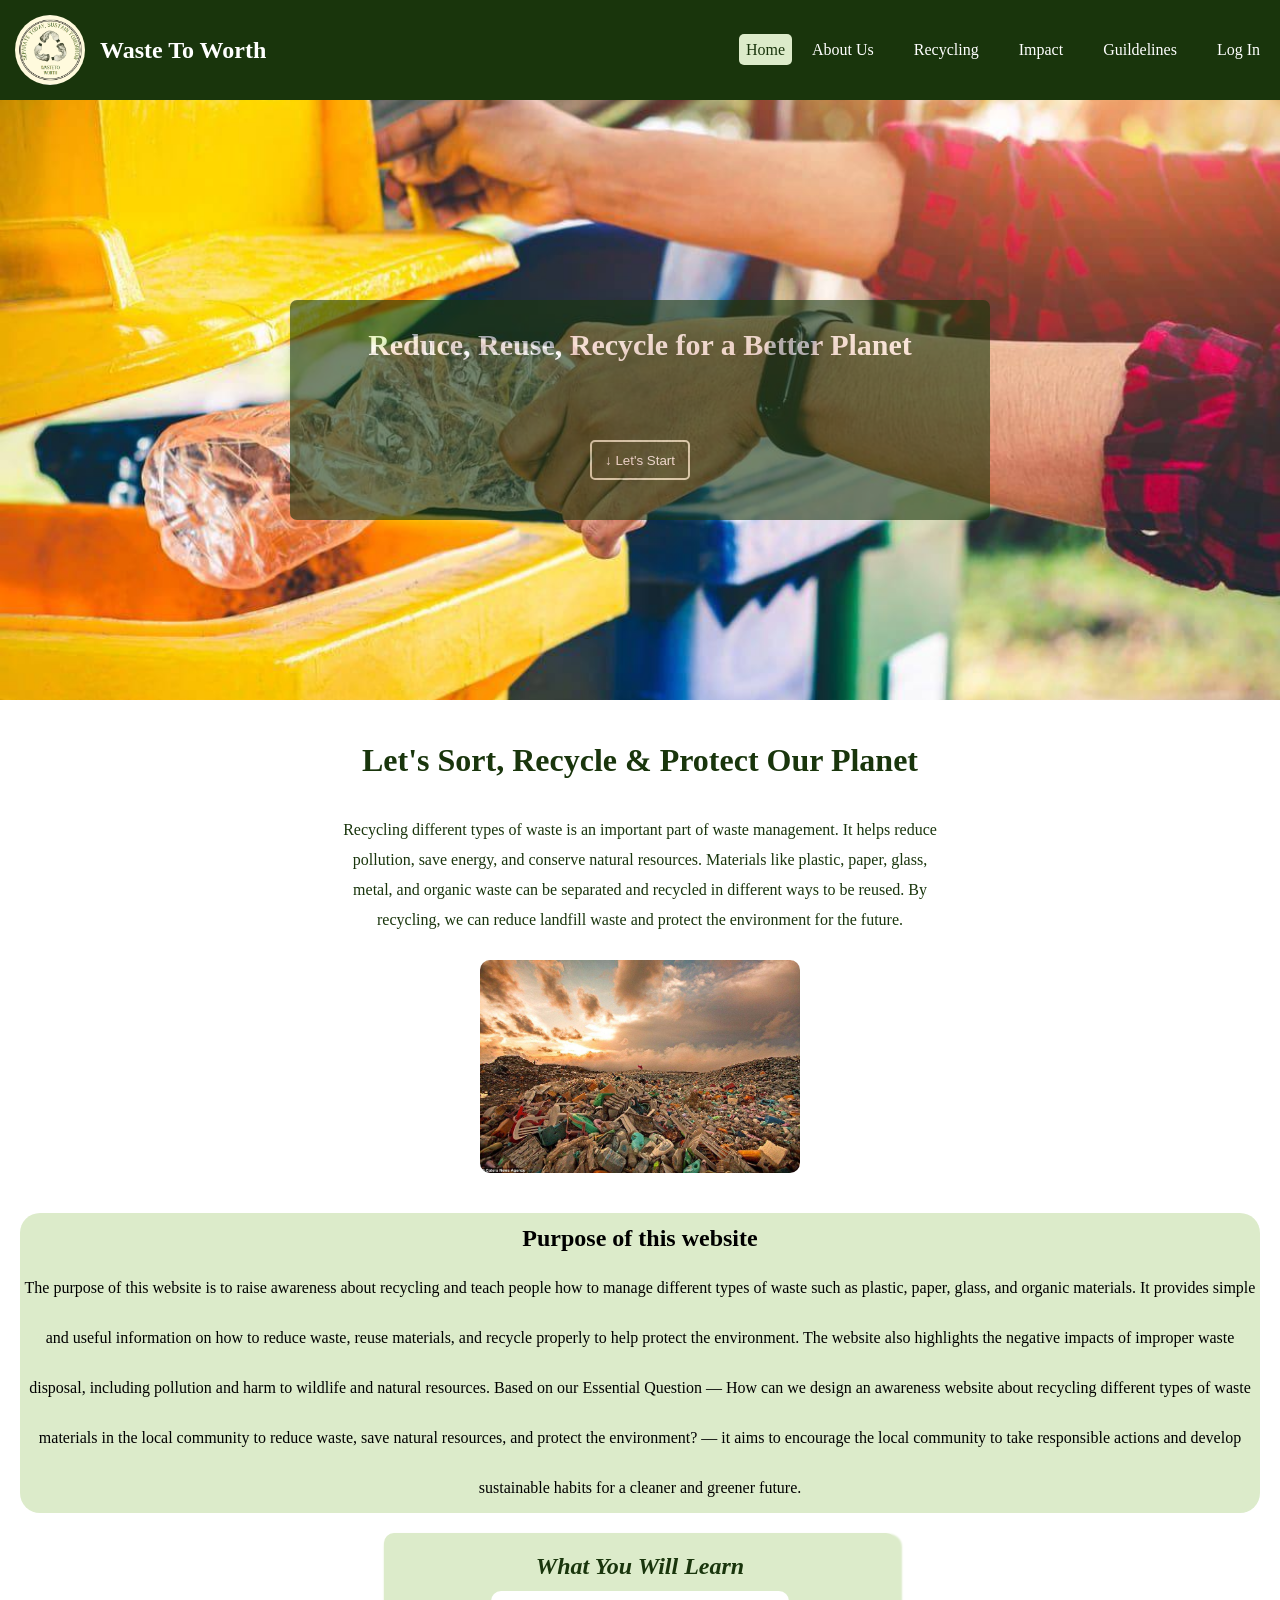
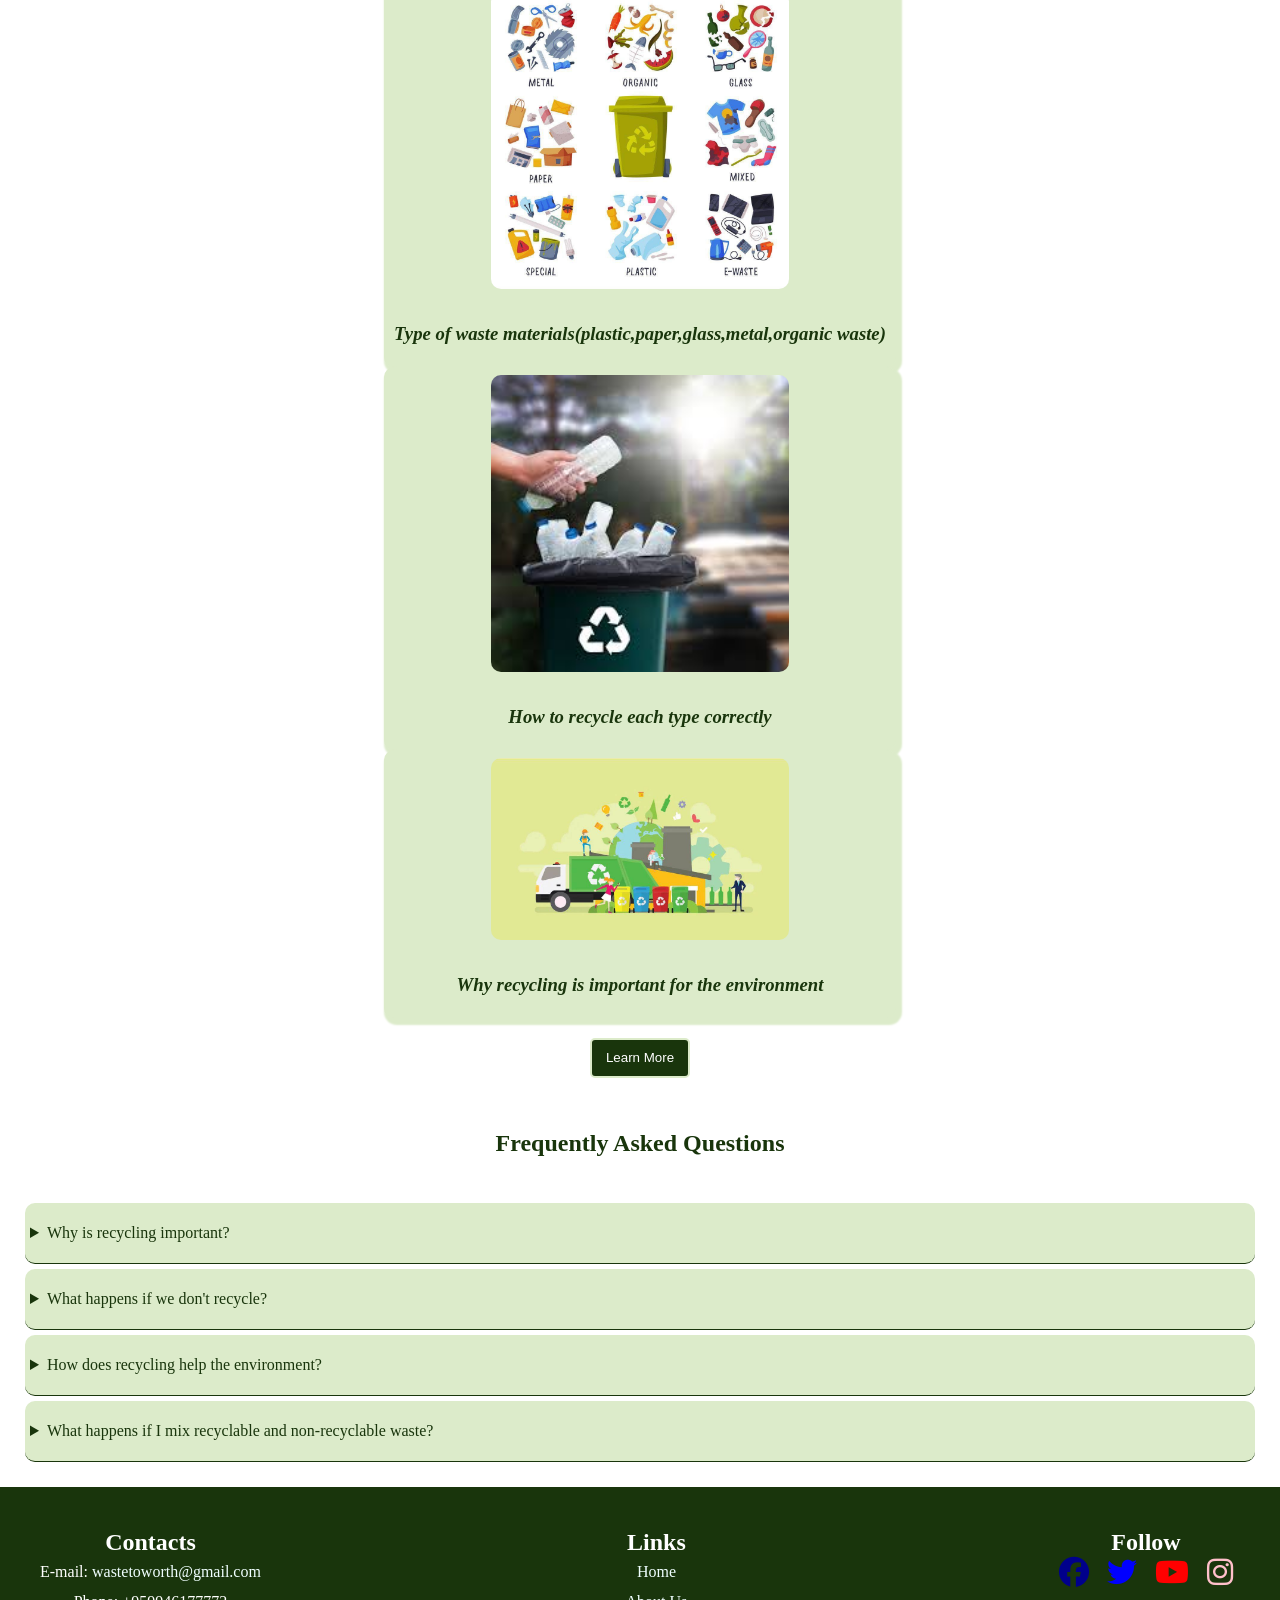
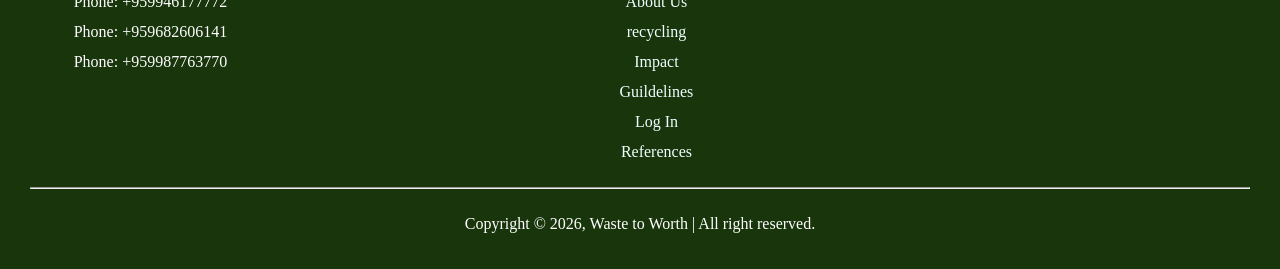
<file: index.html>
<!DOCTYPE html>
<html lang="en">
<head>
    <meta charset="UTF-8">
    <meta name="viewport" content="width=device-width, initial-scale=1.0">
    <title>Recycling Different Types Of Waste Materials</title>
    <link rel="stylesheet" href="home-style.css">
    <link rel="icon" href="image/logo.png">
    <link rel="stylesheet" href="https://cdnjs.cloudflare.com/ajax/libs/font-awesome/6.5.0/css/all.min.css">
</head>
<body>
    <div class="navbar">
        <div class="logo">
            <img src="image/logo.png" alt="logo">
            <h2>Waste To Worth</h2>
        </div>
        <ul type="none" class="menu">
            <li class="home"><a href="index.html" class="active">Home</a></li>
            <li class="About Us"><a href="aboutus.html">About Us</a></li>
            <li class="whyrecyclingimportant"><a href="whyrecyclingimportant.html">Recycling</a></li>
            <li class="Impact"><a href="impact.html">Impact</a></li>
            <li><a href="guidelines.html">Guildelines</a></li>
            <li><a href="login.html">Log In</a></li>
        </ul>
    </div>
    <div class="about-container">
        <div class="content">
            <h2>Reduce, Reuse, Recycle for a Better Planet</h2><br>
             <button><a href="#intro-para">&DownArrow; Let's Start</a></button>
        </div>
    </div>
    <div class="intro"  id="intro-para">
    <div class="home-para">
        <h1>Let's Sort, Recycle & Protect Our Planet</h1>
        <p>Recycling different types of waste is an important part of waste management. It helps reduce pollution, save energy, and conserve natural resources. Materials like plastic, paper, glass, metal, and organic waste can be separated and recycled in different ways to be reused. By recycling, we can reduce landfill waste and protect the environment for the future.</p>
    </div>
    </div>
    <div class="image1">
        <img src="image/photo1.jpg" alt="recycle">
    </div>
        
    <div class="home-content1">
        <h2>Purpose of this website</h2>
        <p>The purpose of this website is to raise awareness about recycling and teach people how to manage different types of waste such as plastic, paper, glass, and organic materials. It provides simple and useful information on how to reduce waste, reuse materials, and recycle properly to help protect the environment.

The website also highlights the negative impacts of improper waste disposal, including pollution and harm to wildlife and natural resources. Based on our Essential Question — How can we design an awareness website about recycling different types of waste materials in the local community to reduce waste, save natural resources, and protect the environment? — it aims to encourage the local community to take responsible actions and develop sustainable habits for a cleaner and greener future.</p>
    </div>
    <div class="home-card">
        <h2>What You Will Learn</h2>
        <img src="image/typeofwaste.jpg" alt="Recycle">
        <h3>Type of waste materials(plastic,paper,glass,metal,organic waste)</h3>
    </div>
    <div class="home-card">
        <img src="image/recycling.jpg" alt="Recycle">
        <h3>How to recycle each type correctly</h3>
    </div>
    <div class="home-card">
        <img src="image/enviroment.jpg" alt="Recycle">
        <h3>Why recycling is important for the environment</h3>
    </div>
    </div>
    <div class="home-button">
        <button><a href="whyrecyclingimportant.html">Learn More</a></button>
    </div>
    <div class="home-faq">
        <h2>Frequently Asked Questions</h2>
    </div>
    <div class="faq-container">
        <div class="faq-question">
            <details>
                <summary>Why is recycling important?</summary>
                <p>It helps reduce pollution, save natural resources, and protect the environment</p>
            </details>
            <details>
                <summary>What happens if we don't recycle?</summary>
                <p>Waste builds up, causing pollution, environmental damage, and health problems.</p>
            </details>
            <details>
                <summary>How does recycling help the environment?</summary>
                <p>Recycling reduces the amount of waste sent to landfills, saves energy, and lowers pollution. It also helps protect wildlife and natural habitats.</p>
            </details>
            <details>
                <summary>What happens if I mix recyclable and non-recyclable waste?</summary>
                <p>If waste is mixed, it can contaminate recyclable materials, making them harder or impossible to recycle.</p>
            </details>
        </div>
    </div>
    <div class="footer">
        <div class="ft-container">
            <div class="ft-contact">
                <h2>Contacts</h2>
               <p>E-mail: <a href="#">wastetoworth@gmail.com</a></p>
                <p>Phone: +959946177772</p>
                <p>Phone: +959682606141</p>
                <p>Phone: +959987763770 </p>
            </div>
            <div class="ft-links">
                <h2>Links</h2>
                <ul type="none">
                    <li><a href="index.html">Home</a></li>
                    <li><a href="aboutus.html">About Us</a></li>
                    <li><a href="whyrecyclingimportant.html">recycling</a></li>
                    <li><a href="impact.html">Impact</a></li>
                    <li><a href="guidelines.html">Guildelines</a></li>
                    <li><a href="login.html">Log In</a></li>
                    <li><a href="references.html">References</a></li>
                </ul>
            </div>
            <div class="social-icons">
                <h2>Follow</h2>
                <a href="#" class="facebook"><i class="fab fa-facebook"></i></a>
                <a href="#" class="twitter"><i class="fab fa-twitter"></i></a>
                <a href="#" class="youtube"><i class="fab fa-youtube"></i></a>
                <a href="#" class="instagram"><i class="fab fa-instagram"></i></a>
            </div>
        </div>
        <hr>
        <p>Copyright © 2026,  Waste to Worth | All right reserved.</p>
    </div>
</body>
</html>
</file>
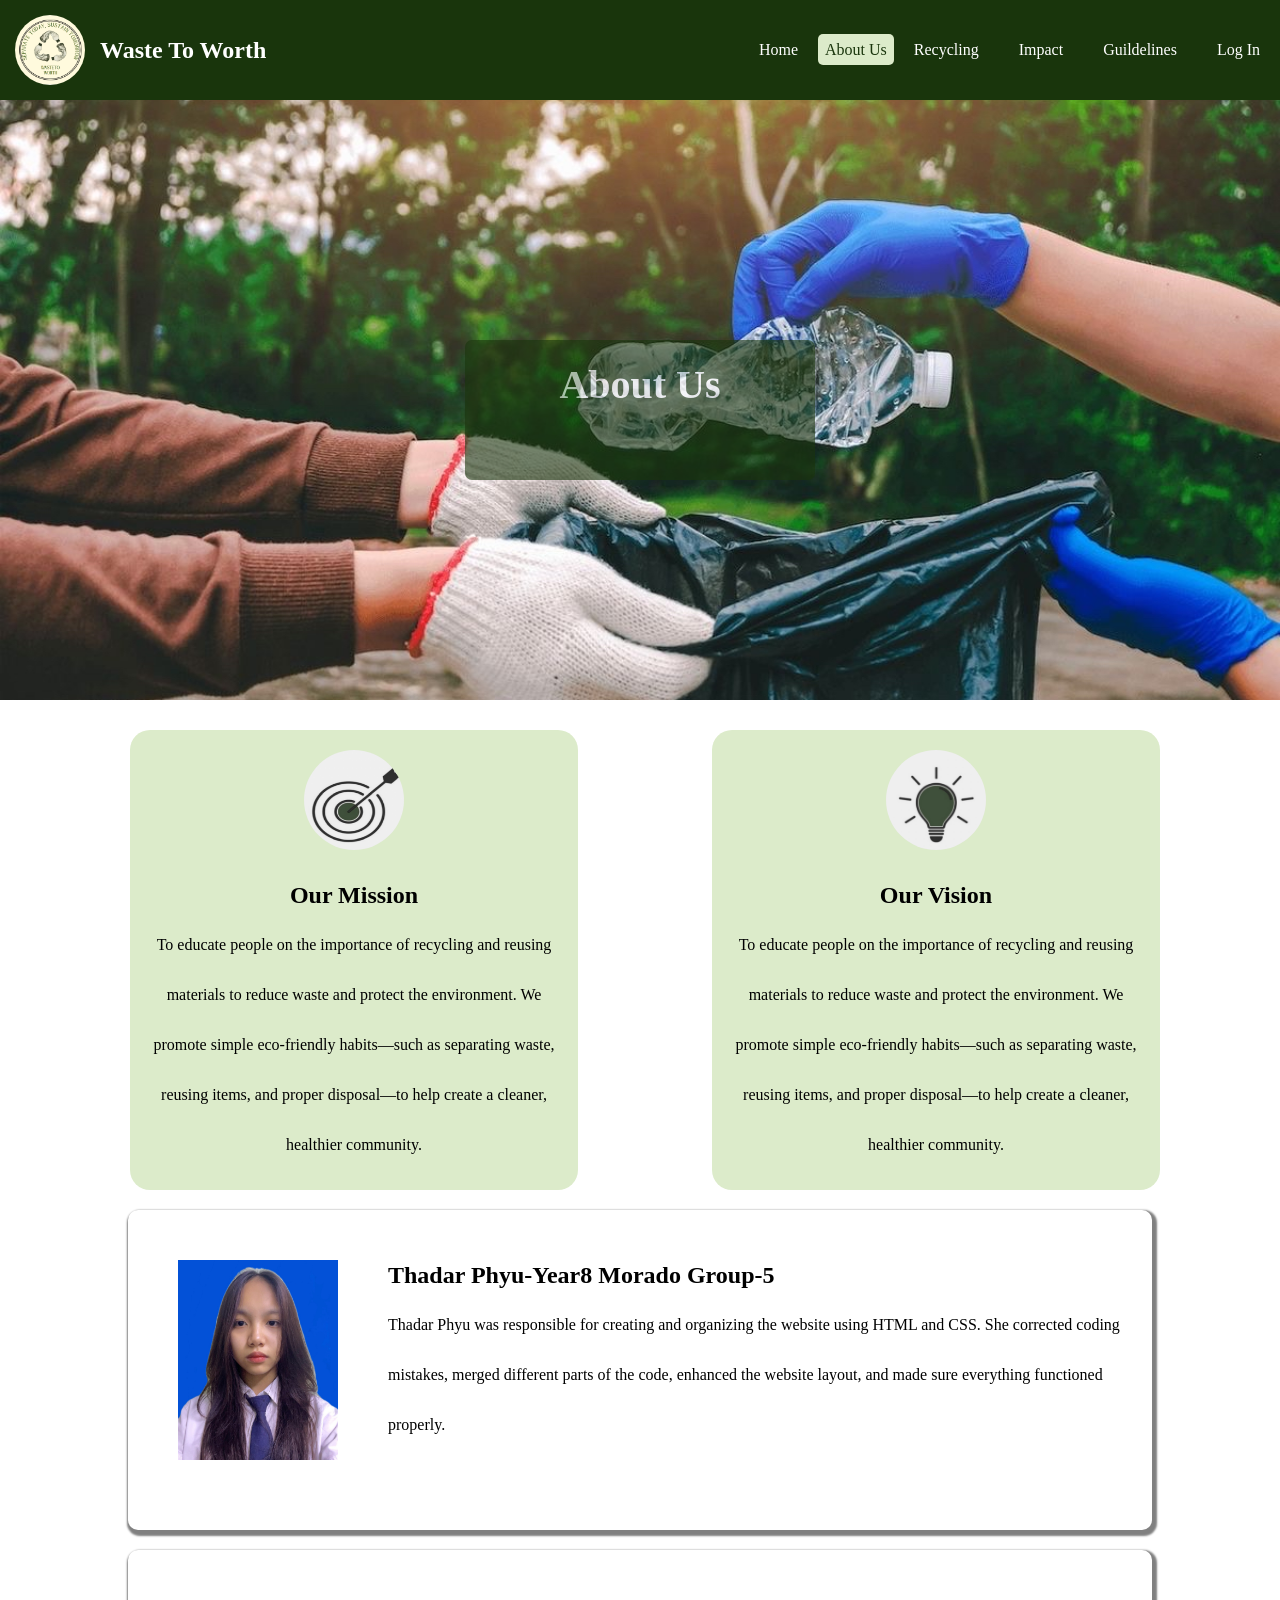
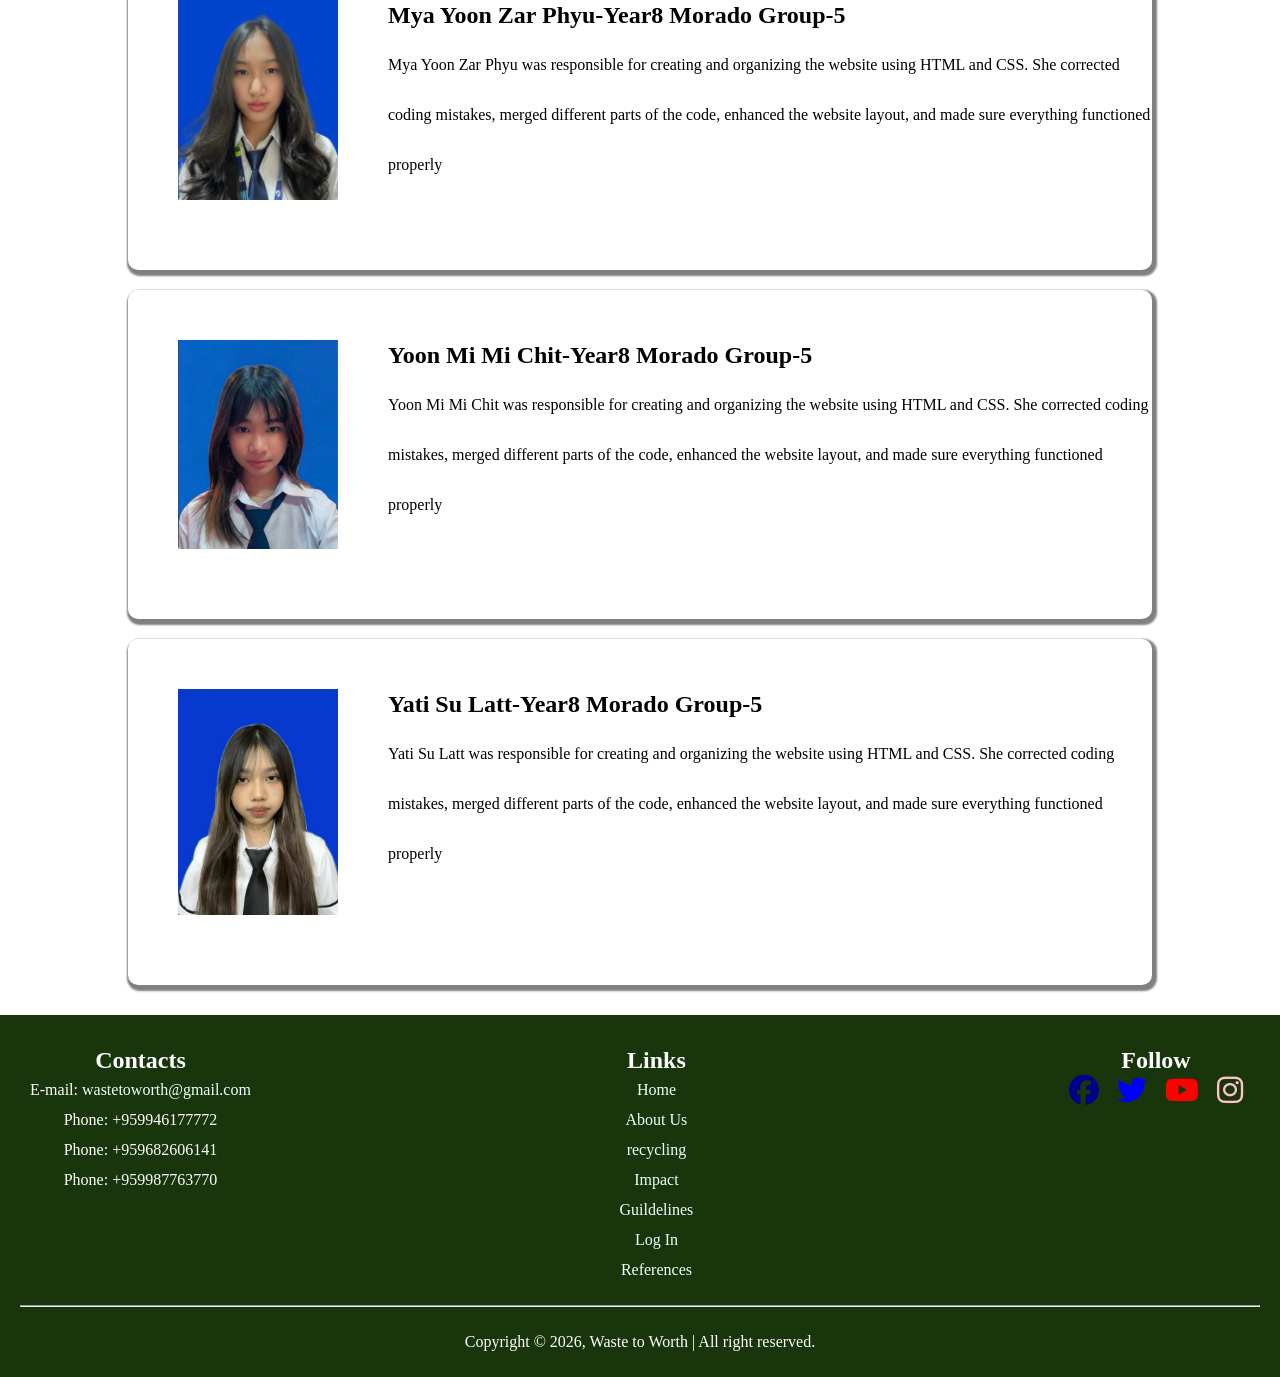
<file: aboutus.html>
<!DOCTYPE html>
<html lang="en">
<head>
    <meta charset="UTF-8">
    <meta name="viewport" content="width=device-width, initial-scale=1.0">
    <title>About Us</title>
    <link rel="stylesheet" href="aboutus.css">
    <link rel="icon" href="image/logo.png">
    <link rel="stylesheet"href="https://cdnjs.cloudflare.com/ajax/libs/font-awesome/6.5.0/css/all.min.css">
</head>
<body>
    <div class="navbar">
        <div class="logo">
            <img src="image/logo.png" alt="logo">
            <h2>Waste To Worth</h2>
        </div>
        <ul type="none" class="menu">
            <li class="home"><a href="index.html" >Home</a></li>
            <li class="About Us"><a href="aboutus.html"  class="active">About Us</a></li>
            <li class="whyrecyclingimportant"><a href="whyrecyclingimportant.html">Recycling</a></li>
            <li class="Impact"><a href="impact.html">Impact</a></li>
            <li class="Guildelines"><a href="guidelines.html">Guildelines</a></li>
            <li class="Log In"><a href="login.html">Log In</a></li>

        </ul>
    </div>
    <div class="about-container">
        <div class="content">
            <h2>About Us</h2><br>
        </div>
    </div>
    <div class="about-content">
        <img src="image/ourmission.jpg" alt="">
        <h2>Our Mission</h2>
        <p>To educate people on the importance of recycling and reusing materials to reduce waste and protect the environment. We promote simple eco-friendly habits—such as separating waste, reusing items, and proper disposal—to help create a cleaner, healthier community.</p>
    </div>
    <div class="about-content">
        <img src="image/ourvision.jpg" alt="">
        <h2>Our Vision</h2>
        <p>To educate people on the importance of recycling and reusing materials to reduce waste and protect the environment. We promote simple eco-friendly habits—such as separating waste, reusing items, and proper disposal—to help create a cleaner, healthier community.</p>
    </div>
    </div>
    <div class="about-members">
        <div class="about-members-image">
            <img src="image/tdp_id.jpg" alt="">
        </div>
            <div class="about-members-para">
                <h2>Thadar Phyu-Year8 Morado Group-5</h2>
                <p>Thadar Phyu was responsible for creating and organizing the website using HTML and CSS. She corrected coding mistakes, merged different parts of the code, enhanced the website layout, and made sure everything functioned properly.</p>
            </div>
    </div>
    <div class="about-members">
        <div class="about-members-image">
            <img src="image/myzp_id.jpeg" alt="">
        </div>
            <div class="about-members-para">
                <h2>Mya Yoon Zar Phyu-Year8 Morado Group-5</h2>
                <p>Mya Yoon Zar Phyu was responsible for creating and organizing the website using HTML and CSS. She corrected coding mistakes, merged different parts of the code, enhanced the website layout, and made sure everything functioned properly</p>
            </div>
    </div>
    <div class="about-members">
        <div class="about-members-image">
            <img src="image/ymmc_id.jpg" alt="">
        </div>
            <div class="about-members-para">
                 <h2>Yoon Mi Mi Chit-Year8 Morado Group-5</h2>
                 <p>Yoon Mi Mi Chit was responsible for creating and organizing the website using HTML and CSS. She corrected coding mistakes, merged different parts of the code, enhanced the website layout, and made sure everything functioned properly</p>
            </div>
    </div>
    <div class="about-members">
        <div class="about-members-image">
            <img src="image/yati._id.jpg" alt="">
        </div>
            <div class="about-members-para">
                <h2>Yati Su Latt-Year8 Morado Group-5</h2>
                <p>Yati Su Latt was responsible for creating and organizing the website using HTML and CSS. She corrected coding mistakes, merged different parts of the code, enhanced the website layout, and made sure everything functioned properly</p>
            </div>
    </div>
    <div class="footer">
        <div class="ft-container">
            <div class="ft-contact">
                <h2>Contacts</h2>
               <p>E-mail: <a href="#">wastetoworth@gmail.com</a></p>
                <p>Phone: +959946177772</p>
                <p>Phone: +959682606141</p>
                <p>Phone: +959987763770 </p>
            </div>
            <div class="ft-links">
                <h2>Links</h2>
                <ul type="none">
                    <li><a href="index.html">Home</a></li>
                    <li><a href="aboutus.html">About Us</a></li>
                    <li><a href="whyrecyclingimportant.html">recycling</a></li>
                    <li><a href="impact.html">Impact</a></li>
                    <li><a href="guidelines.html">Guildelines</a></li>
                    <li><a href="login.html">Log In</a></li>
                    <li><a href="references.html">References</a></li>
                </ul>
            </div>
            <div class="social-icons">
                <h2>Follow</h2>
                <a href="#" class="facebook"><i class="fab fa-facebook"></i></a>
                <a href="#" class="twitter"><i class="fab fa-twitter"></i></a>
                <a href="#" class="youtube"><i class="fab fa-youtube"></i></a>
                <a href="#" class="instagram"><i class="fab fa-instagram"></i></a>
            </div>
        </div>
        <hr>
        <p>Copyright © 2026,  Waste to Worth | All right reserved.</p>
    </div>
</body>
</html>
</file>
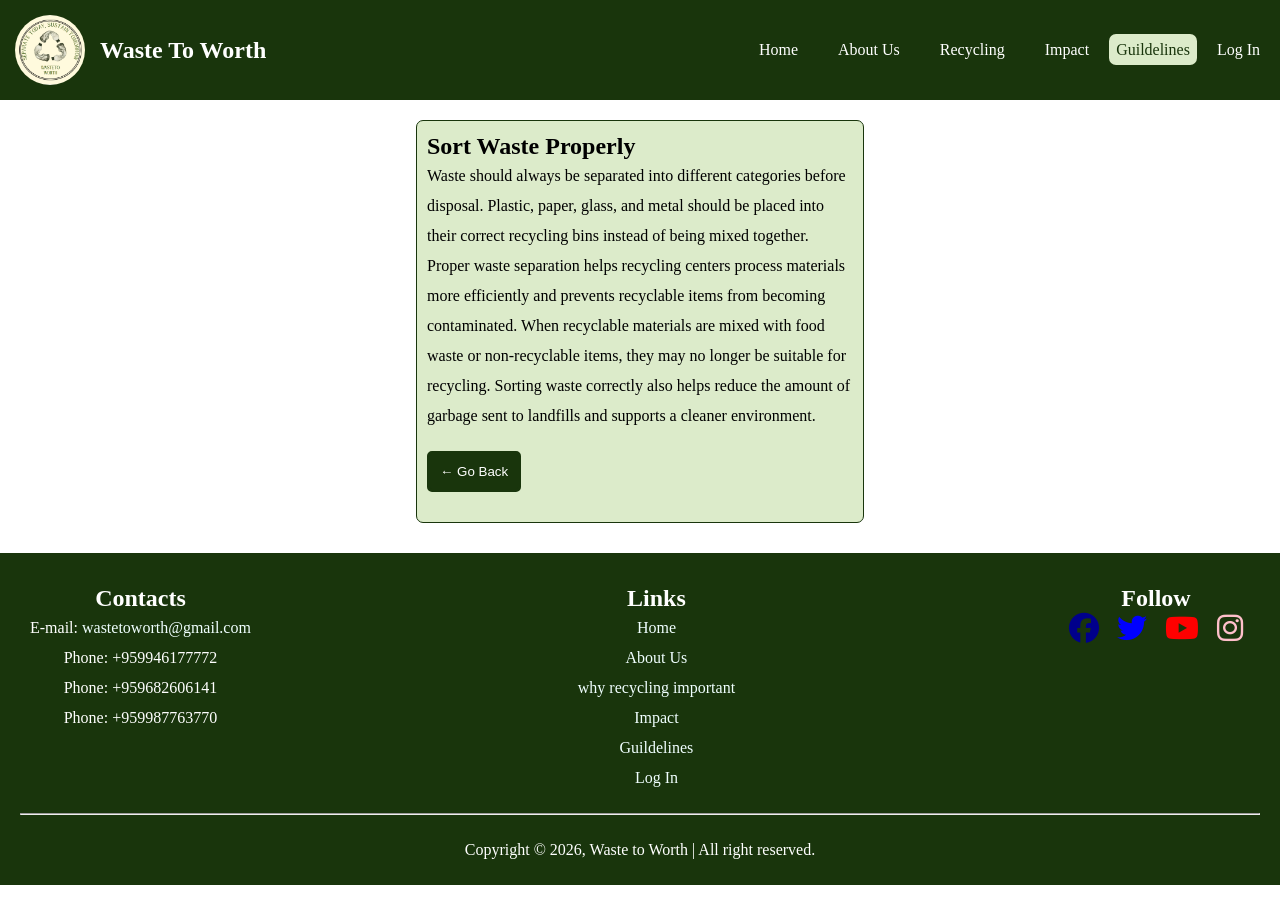
<file: guide1.html>
<!DOCTYPE html>
<html lang="en">
<head>
    <meta charset="UTF-8">
    <meta name="viewport" content="width=device-width, initial-scale=1.0">
    <title>guide1</title>
    <link rel="stylesheet" href="guide.css">
     <link rel="icon" href="image/logo.png">
    <link rel="stylesheet"href="https://cdnjs.cloudflare.com/ajax/libs/font-awesome/6.5.0/css/all.min.css">
</head>
<body>
    <div class="navbar">
        <div class="logo">
            <img src="image/logo.png" alt="logo">
            <h2>Waste To Worth</h2>
        </div>
        <ul type="none" class="menu">
            <li class="home"><a href="index.html" >Home</a></li>
            <li class="About Us"><a href="aboutus.html">About Us</a></li>
            <li class="whyrecyclingimportant"><a href="whyrecyclingimportant.html">Recycling</a></li>
            <li class="Impact"><a href="impact.html">Impact</a></li>
            <li class="Guildelines"><a href="#Guildelines" class="active">Guildelines</a></li>
            <li class="Log In"><a href="login.html">Log In</a></li>

        </ul>
    </div>
    <div class="guide">
        <h2>Sort Waste Properly</h2>
         <p>Waste should always be separated into different categories before disposal. Plastic, paper, glass, and metal should be placed into their correct recycling bins instead of being mixed together. Proper waste separation helps recycling centers process materials more efficiently and prevents recyclable items from becoming contaminated. When recyclable materials are mixed with food waste or non-recyclable items, they may no longer be suitable for recycling. Sorting waste correctly also helps reduce the amount of garbage sent to landfills and supports a cleaner environment.</p>
         <button><a href="guidelines.html">&LeftArrow; Go Back</a></button>
    </div>
    <div class="footer">
        <div class="ft-container">
            <div class="ft-contact">
                <h2>Contacts</h2>
                <p>E-mail: <a href="#">wastetoworth@gmail.com</a></p>
                <p>Phone: +959946177772</p>
                <p>Phone: +959682606141</p>
                <p>Phone: +959987763770 </p>
            </div>
            <div class="ft-links">
                <h2>Links</h2>
                <ul type="none">
                    <li><a href="index.html">Home</a></li>
                    <li><a href="#">About Us</a></li>
                    <li><a href="whyrecyclingimportant.html">why recycling important</a></li>
                    <li><a href="impact.html">Impact</a></li>
                    <li><a href="#">Guildelines</a></li>
                    <li><a href="login.html">Log In</a></li>
                </ul>
            </div>
            <div class="social-icons">
                <h2>Follow</h2>
                <a href="#" class="facebook"><i class="fab fa-facebook"></i></a>
                <a href="#" class="twitter"><i class="fab fa-twitter"></i></a>
                <a href="#" class="youtube"><i class="fab fa-youtube"></i></a>
                <a href="#" class="instagram"><i class="fab fa-instagram"></i></a>
            </div>
        </div>
        <hr>
        <p>Copyright © 2026, Waste to Worth | All right reserved.</p>
    </div>
</body>
</html>
</file>
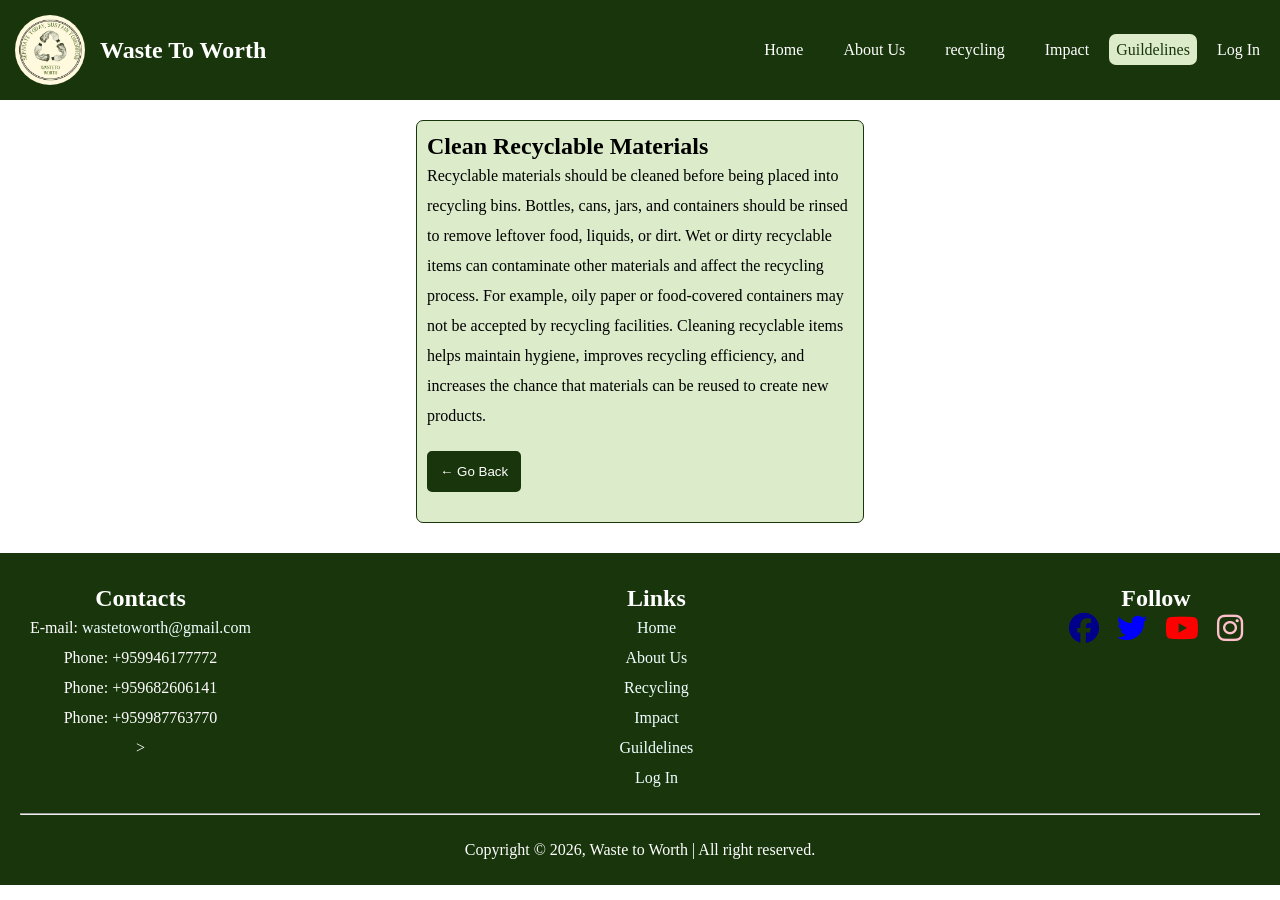
<file: guide2.html>
<!DOCTYPE html>
<html lang="en">
<head>
    <meta charset="UTF-8">
    <meta name="viewport" content="width=device-width, initial-scale=1.0">
    <title>guide1</title>
    <link rel="stylesheet" href="guide.css">
     <link rel="icon" href="image/logo.png">
    <link rel="stylesheet"href="https://cdnjs.cloudflare.com/ajax/libs/font-awesome/6.5.0/css/all.min.css">
</head>
<body>
    <div class="navbar">
        <div class="logo">
            <img src="image/logo.png" alt="logo">
            <h2>Waste To Worth</h2>
        </div>
        <ul type="none" class="menu">
            <li class="home"><a href="index.html" >Home</a></li>
            <li class="About Us"><a href="aboutus.html">About Us</a></li>
            <li class="whyrecyclingimportant"><a href="whyrecyclingimportant.html">recycling</a></li>
            <li class="Impact"><a href="impact.html">Impact</a></li>
            <li class="Guildelines"><a href="#Guildelines" class="active">Guildelines</a></li>
            <li class="Log In"><a href="login.html">Log In</a></li>

        </ul>
    </div>
    <div class="guide">
        <h2>Clean Recyclable Materials</h2>
         <p>Recyclable materials should be cleaned before being placed into recycling bins. Bottles, cans, jars, and containers should be rinsed to remove leftover food, liquids, or dirt. Wet or dirty recyclable items can contaminate other materials and affect the recycling process. For example, oily paper or food-covered containers may not be accepted by recycling facilities. Cleaning recyclable items helps maintain hygiene, improves recycling efficiency, and increases the chance that materials can be reused to create new products.</p>
         <button><a href="guidelines.html">&LeftArrow; Go Back</a></button>
    </div>
    <div class="footer">
        <div class="ft-container">
            <div class="ft-contact">
                <h2>Contacts</h2>
                <p>E-mail: <a href="#">wastetoworth@gmail.com</a></p>
                <p>Phone: +959946177772</p>
                <p>Phone: +959682606141</p>
                <p>Phone: +959987763770 </p>>
            </div>
            <div class="ft-links">
                <h2>Links</h2>
                <ul type="none">
                    <li><a href="index.html">Home</a></li>
                    <li><a href="#">About Us</a></li>
                    <li><a href="whyrecyclingimportant.html">Recycling</a></li>
                    <li><a href="impact.html">Impact</a></li>
                    <li><a href="#">Guildelines</a></li>
                    <li><a href="login.html">Log In</a></li>
                </ul>
            </div>
            <div class="social-icons">
                <h2>Follow</h2>
                <a href="#" class="facebook"><i class="fab fa-facebook"></i></a>
                <a href="#" class="twitter"><i class="fab fa-twitter"></i></a>
                <a href="#" class="youtube"><i class="fab fa-youtube"></i></a>
                <a href="#" class="instagram"><i class="fab fa-instagram"></i></a>
            </div>
        </div>
        <hr>
        <p>Copyright © 2026, Waste to Worth | All right reserved.</p>
    </div>
</body>
</html>
</file>
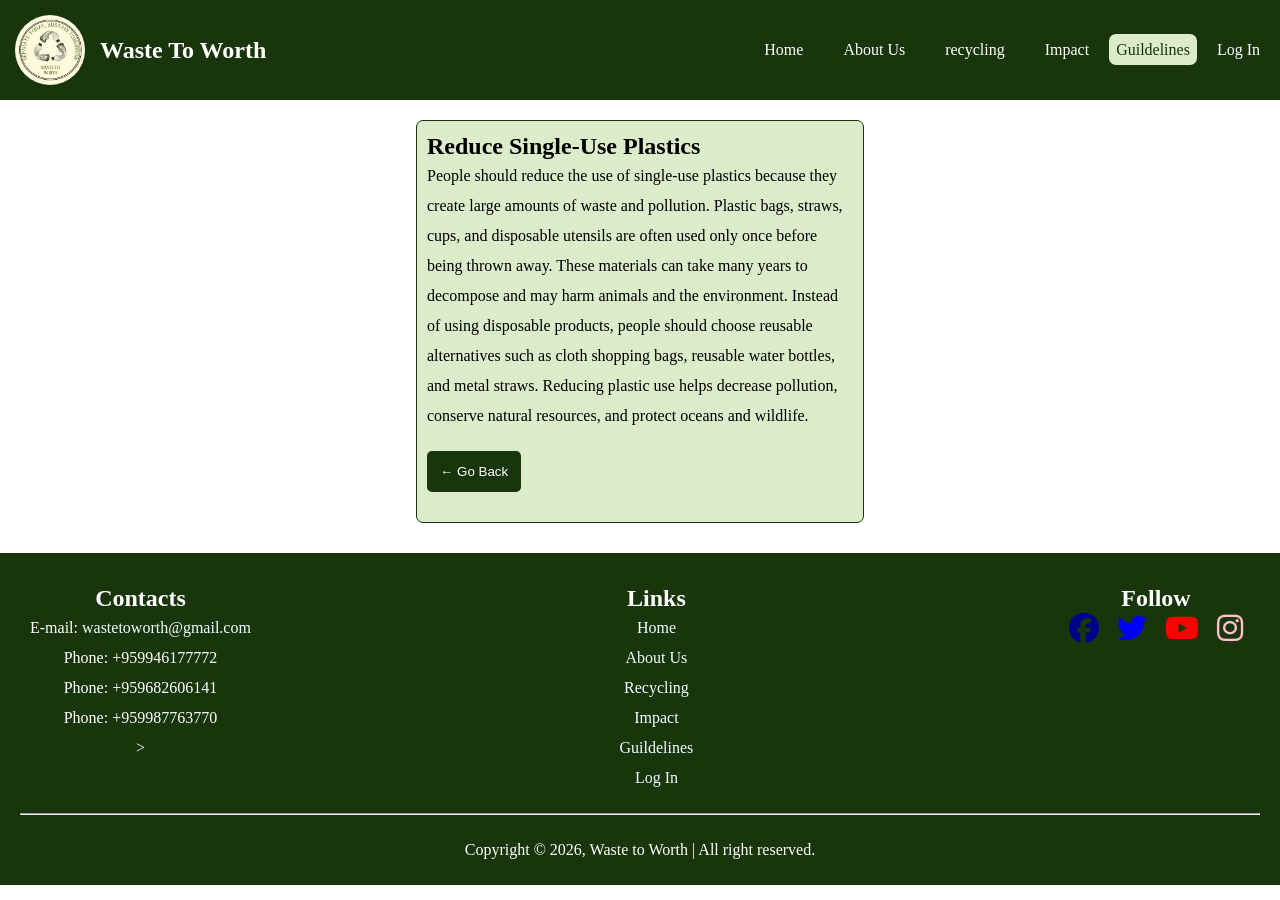
<file: guide3.html>
<!DOCTYPE html>
<html lang="en">
<head>
    <meta charset="UTF-8">
    <meta name="viewport" content="width=device-width, initial-scale=1.0">
    <title>guide1</title>
    <link rel="stylesheet" href="guide.css">
     <link rel="icon" href="image/logo.png">
    <link rel="stylesheet"href="https://cdnjs.cloudflare.com/ajax/libs/font-awesome/6.5.0/css/all.min.css">
</head>
<body>
    <div class="navbar">
        <div class="logo">
            <img src="image/logo.png" alt="logo">
            <h2>Waste To Worth</h2>
        </div>
        <ul type="none" class="menu">
            <li class="home"><a href="index.html" >Home</a></li>
            <li class="About Us"><a href="aboutus.html">About Us</a></li>
            <li class="whyrecyclingimportant"><a href="whyrecyclingimportant.html">recycling</a></li>
            <li class="Impact"><a href="impact.html">Impact</a></li>
            <li class="Guildelines"><a href="#Guildelines" class="active">Guildelines</a></li>
            <li class="Log In"><a href="login.html">Log In</a></li>

        </ul>
    </div>
    <div class="guide">
        <h2>Reduce Single-Use Plastics</h2>
         <p>People should reduce the use of single-use plastics because they create large amounts of waste and pollution. Plastic bags, straws, cups, and disposable utensils are often used only once before being thrown away. These materials can take many years to decompose and may harm animals and the environment. Instead of using disposable products, people should choose reusable alternatives such as cloth shopping bags, reusable water bottles, and metal straws. Reducing plastic use helps decrease pollution, conserve natural resources, and protect oceans and wildlife.</p>
         <button><a href="guidelines.html">&LeftArrow; Go Back</a></button>
    </div>
    <div class="footer">
        <div class="ft-container">
            <div class="ft-contact">
                <h2>Contacts</h2>
                <p>E-mail: <a href="#">wastetoworth@gmail.com</a></p>
                <p>Phone: +959946177772</p>
                <p>Phone: +959682606141</p>
                <p>Phone: +959987763770 </p>>
            </div>
            <div class="ft-links">
                <h2>Links</h2>
                <ul type="none">
                    <li><a href="index.html">Home</a></li>
                    <li><a href="#">About Us</a></li>
                    <li><a href="whyrecyclingimportant.html">Recycling</a></li>
                    <li><a href="impact.html">Impact</a></li>
                    <li><a href="#">Guildelines</a></li>
                    <li><a href="login.html">Log In</a></li>
                </ul>
            </div>
            <div class="social-icons">
                <h2>Follow</h2>
                <a href="#" class="facebook"><i class="fab fa-facebook"></i></a>
                <a href="#" class="twitter"><i class="fab fa-twitter"></i></a>
                <a href="#" class="youtube"><i class="fab fa-youtube"></i></a>
                <a href="#" class="instagram"><i class="fab fa-instagram"></i></a>
            </div>
        </div>
        <hr>
        <p>Copyright © 2026, Waste to Worth | All right reserved.</p>
    </div>
</body>
</html>
</file>
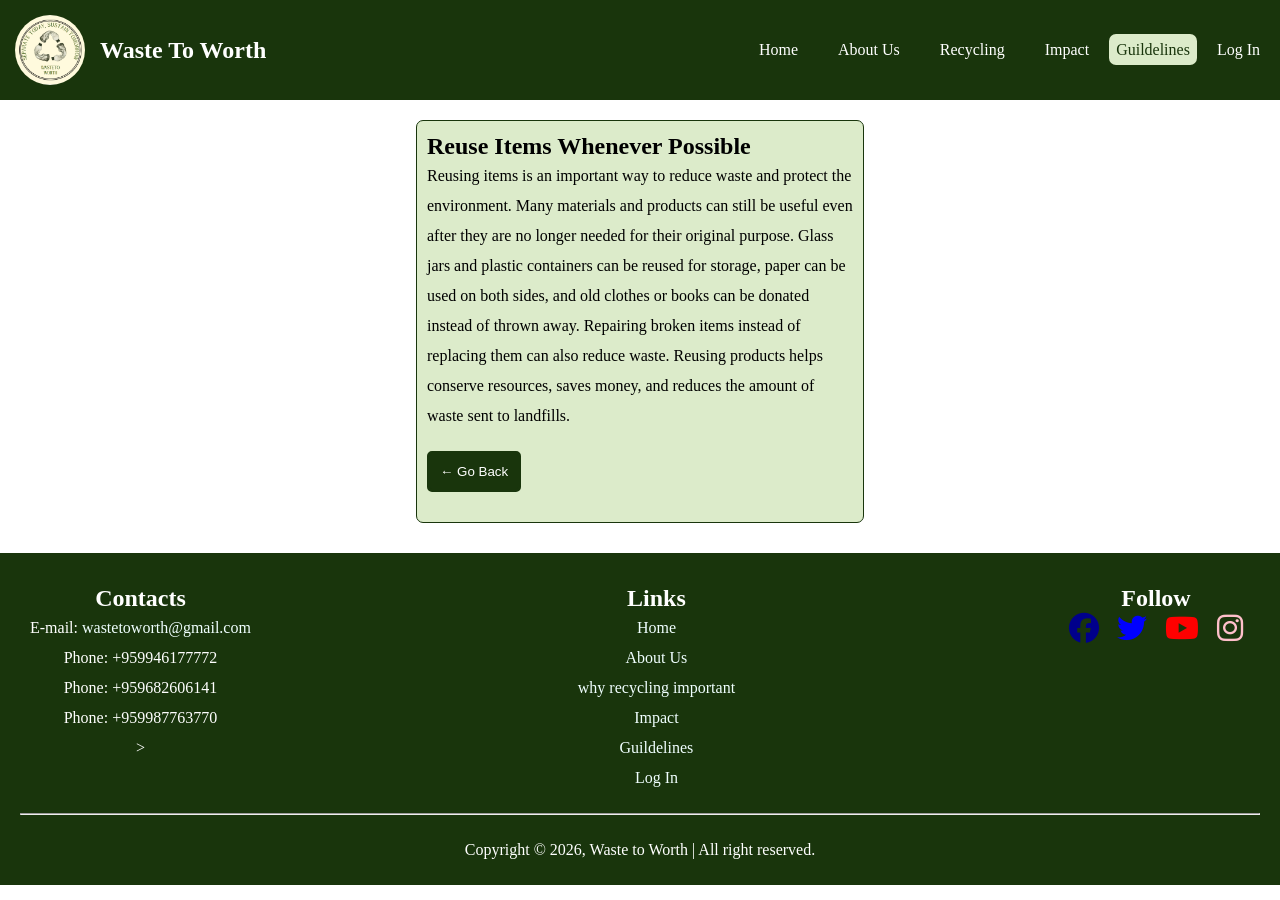
<file: guide4.html>
<!DOCTYPE html>
<html lang="en">
<head>
    <meta charset="UTF-8">
    <meta name="viewport" content="width=device-width, initial-scale=1.0">
    <title>guide1</title>
    <link rel="stylesheet" href="guide.css">
     <link rel="icon" href="image/logo.png">
    <link rel="stylesheet"href="https://cdnjs.cloudflare.com/ajax/libs/font-awesome/6.5.0/css/all.min.css">
</head>
<body>
    <div class="navbar">
        <div class="logo">
            <img src="image/logo.png" alt="logo">
            <h2>Waste To Worth</h2>
        </div>
        <ul type="none" class="menu">
            <li class="home"><a href="index.html" >Home</a></li>
            <li class="About Us"><a href="aboutus.html">About Us</a></li>
            <li class="whyrecyclingimportant"><a href="whyrecyclingimportant.html">Recycling</a></li>
            <li class="Impact"><a href="impact.html">Impact</a></li>
            <li class="Guildelines"><a href="#Guildelines" class="active">Guildelines</a></li>
            <li class="Log In"><a href="login.html">Log In</a></li>

        </ul>
    </div>
    <div class="guide">
        <h2>Reuse Items Whenever Possible</h2>
         <p>Reusing items is an important way to reduce waste and protect the environment. Many materials and products can still be useful even after they are no longer needed for their original purpose. Glass jars and plastic containers can be reused for storage, paper can be used on both sides, and old clothes or books can be donated instead of thrown away. Repairing broken items instead of replacing them can also reduce waste. Reusing products helps conserve resources, saves money, and reduces the amount of waste sent to landfills.</p>
         <button><a href="guidelines.html">&LeftArrow; Go Back</a></button>
    </div>
    <div class="footer">
        <div class="ft-container">
            <div class="ft-contact">
                <h2>Contacts</h2>
                <p>E-mail: <a href="#">wastetoworth@gmail.com</a></p>
                <p>Phone: +959946177772</p>
                <p>Phone: +959682606141</p>
                <p>Phone: +959987763770 </p>>
            </div>
            <div class="ft-links">
                <h2>Links</h2>
                <ul type="none">
                    <li><a href="index.html">Home</a></li>
                    <li><a href="#">About Us</a></li>
                    <li><a href="whyrecyclingimportant.html">why recycling important</a></li>
                    <li><a href="impact.html">Impact</a></li>
                    <li><a href="#">Guildelines</a></li>
                    <li><a href="login.html">Log In</a></li>
                </ul>
            </div>
            <div class="social-icons">
                <h2>Follow</h2>
                <a href="#" class="facebook"><i class="fab fa-facebook"></i></a>
                <a href="#" class="twitter"><i class="fab fa-twitter"></i></a>
                <a href="#" class="youtube"><i class="fab fa-youtube"></i></a>
                <a href="#" class="instagram"><i class="fab fa-instagram"></i></a>
            </div>
        </div>
        <hr>
        <p>Copyright © 2026, Waste to Worth | All right reserved.</p>
    </div>
</body>
</html>
</file>
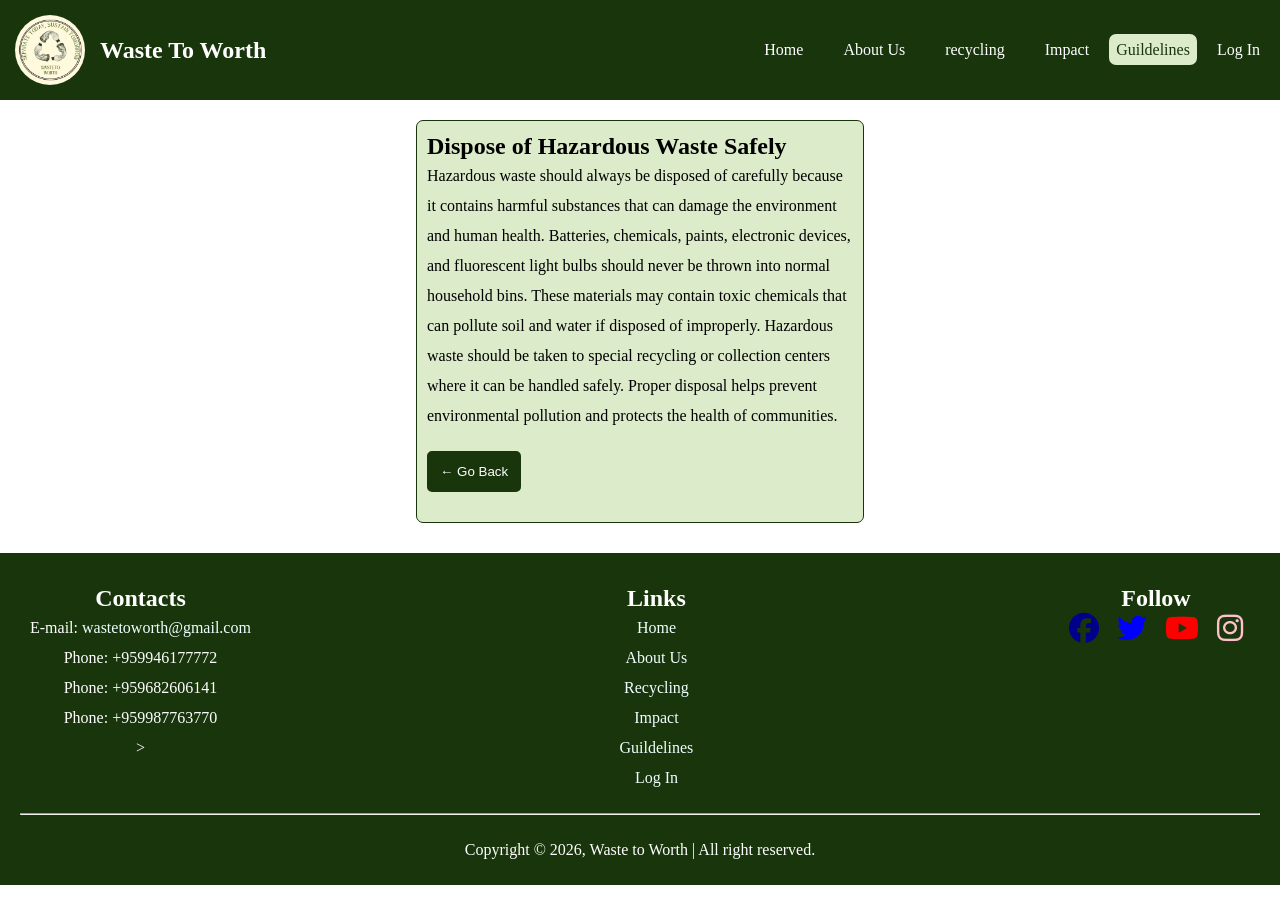
<file: guide5.html>
<!DOCTYPE html>
<html lang="en">
<head>
    <meta charset="UTF-8">
    <meta name="viewport" content="width=device-width, initial-scale=1.0">
    <title>guide1</title>
    <link rel="stylesheet" href="guide.css">
     <link rel="icon" href="image/logo.png">
    <link rel="stylesheet"href="https://cdnjs.cloudflare.com/ajax/libs/font-awesome/6.5.0/css/all.min.css">
</head>
<body>
    <div class="navbar">
        <div class="logo">
            <img src="image/logo.png" alt="logo">
            <h2>Waste To Worth</h2>
        </div>
        <ul type="none" class="menu">
            <li class="home"><a href="index.html" >Home</a></li>
            <li class="About Us"><a href="aboutus.html">About Us</a></li>
            <li class="whyrecyclingimportant"><a href="whyrecyclingimportant.html">recycling</a></li>
            <li class="Impact"><a href="impact.html">Impact</a></li>
            <li class="Guildelines"><a href="#Guildelines" class="active">Guildelines</a></li>
            <li class="Log In"><a href="login.html">Log In</a></li>

        </ul>
    </div>
    <div class="guide">
        <h2>Dispose of Hazardous Waste Safely</h2>
        <p>Hazardous waste should always be disposed of carefully because it contains harmful substances that can damage the environment and human health. Batteries, chemicals, paints, electronic devices, and fluorescent light bulbs should never be thrown into normal household bins. These materials may contain toxic chemicals that can pollute soil and water if disposed of improperly. Hazardous waste should be taken to special recycling or collection centers where it can be handled safely. Proper disposal helps prevent environmental pollution and protects the health of communities.</p>
        <button><a href="guidelines.html">&LeftArrow; Go Back</a></button>
    </div>
    <div class="footer">
        <div class="ft-container">
            <div class="ft-contact">
                <h2>Contacts</h2>
                <p>E-mail: <a href="#">wastetoworth@gmail.com</a></p>
                <p>Phone: +959946177772</p>
                <p>Phone: +959682606141</p>
                <p>Phone: +959987763770 </p>>
            </div>
            <div class="ft-links">
                <h2>Links</h2>
                <ul type="none">
                    <li><a href="index.html">Home</a></li>
                    <li><a href="#">About Us</a></li>
                    <li><a href="whyrecyclingimportant.html">Recycling</a></li>
                    <li><a href="impact.html">Impact</a></li>
                    <li><a href="#">Guildelines</a></li>
                    <li><a href="login.html">Log In</a></li>
                </ul>
            </div>
            <div class="social-icons">
                <h2>Follow</h2>
                <a href="#" class="facebook"><i class="fab fa-facebook"></i></a>
                <a href="#" class="twitter"><i class="fab fa-twitter"></i></a>
                <a href="#" class="youtube"><i class="fab fa-youtube"></i></a>
                <a href="#" class="instagram"><i class="fab fa-instagram"></i></a>
            </div>
        </div>
        <hr>
        <p>Copyright © 2026, Waste to Worth | All right reserved.</p>
    </div>
</body>
</html>
</file>
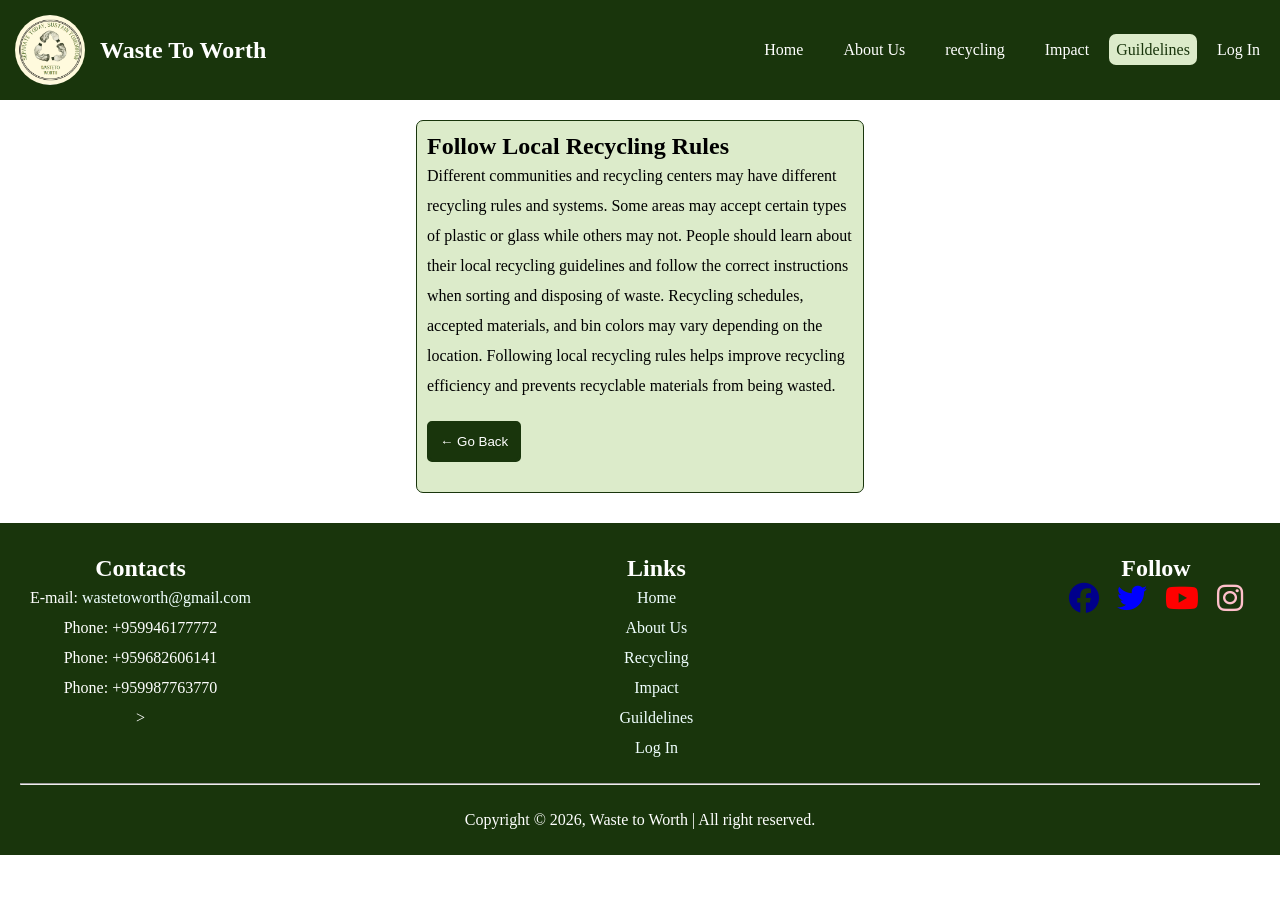
<file: guide6.html>
<!DOCTYPE html>
<html lang="en">
<head>
    <meta charset="UTF-8">
    <meta name="viewport" content="width=device-width, initial-scale=1.0">
    <title>guide1</title>
    <link rel="stylesheet" href="guide.css">
     <link rel="icon" href="image/logo.png">
    <link rel="stylesheet"href="https://cdnjs.cloudflare.com/ajax/libs/font-awesome/6.5.0/css/all.min.css">
</head>
<body>
    <div class="navbar">
        <div class="logo">
            <img src="image/logo.png" alt="logo">
            <h2>Waste To Worth</h2>
        </div>
        <ul type="none" class="menu">
            <li class="home"><a href="index.html" >Home</a></li>
            <li class="About Us"><a href="aboutus.html">About Us</a></li>
            <li class="whyrecyclingimportant"><a href="whyrecyclingimportant.html">recycling</a></li>
            <li class="Impact"><a href="impact.html">Impact</a></li>
            <li class="Guildelines"><a href="#Guildelines" class="active">Guildelines</a></li>
            <li class="Log In"><a href="login.html">Log In</a></li>

        </ul>
    </div>
    <div class="guide">
        <h2>Follow Local Recycling Rules</h2>
        <p>Different communities and recycling centers may have different recycling rules and systems. Some areas may accept certain types of plastic or glass while others may not. People should learn about their local recycling guidelines and follow the correct instructions when sorting and disposing of waste. Recycling schedules, accepted materials, and bin colors may vary depending on the location. Following local recycling rules helps improve recycling efficiency and prevents recyclable materials from being wasted.</p>
        <button><a href="guidelines.html">&LeftArrow; Go Back</a></button>
    </div>
    <div class="footer">
        <div class="ft-container">
            <div class="ft-contact">
                <h2>Contacts</h2>
                <p>E-mail: <a href="#">wastetoworth@gmail.com</a></p>
                <p>Phone: +959946177772</p>
                <p>Phone: +959682606141</p>
                <p>Phone: +959987763770 </p>>
            </div>
            <div class="ft-links">
                <h2>Links</h2>
                <ul type="none">
                    <li><a href="index.html">Home</a></li>
                    <li><a href="#">About Us</a></li>
                    <li><a href="whyrecyclingimportant.html">Recycling</a></li>
                    <li><a href="impact.html">Impact</a></li>
                    <li><a href="#">Guildelines</a></li>
                    <li><a href="login.html">Log In</a></li>
                </ul>
            </div>
            <div class="social-icons">
                <h2>Follow</h2>
                <a href="#" class="facebook"><i class="fab fa-facebook"></i></a>
                <a href="#" class="twitter"><i class="fab fa-twitter"></i></a>
                <a href="#" class="youtube"><i class="fab fa-youtube"></i></a>
                <a href="#" class="instagram"><i class="fab fa-instagram"></i></a>
            </div>
        </div>
        <hr>
        <p>Copyright © 2026, Waste to Worth | All right reserved.</p>
    </div>
</body>
</html>
</file>
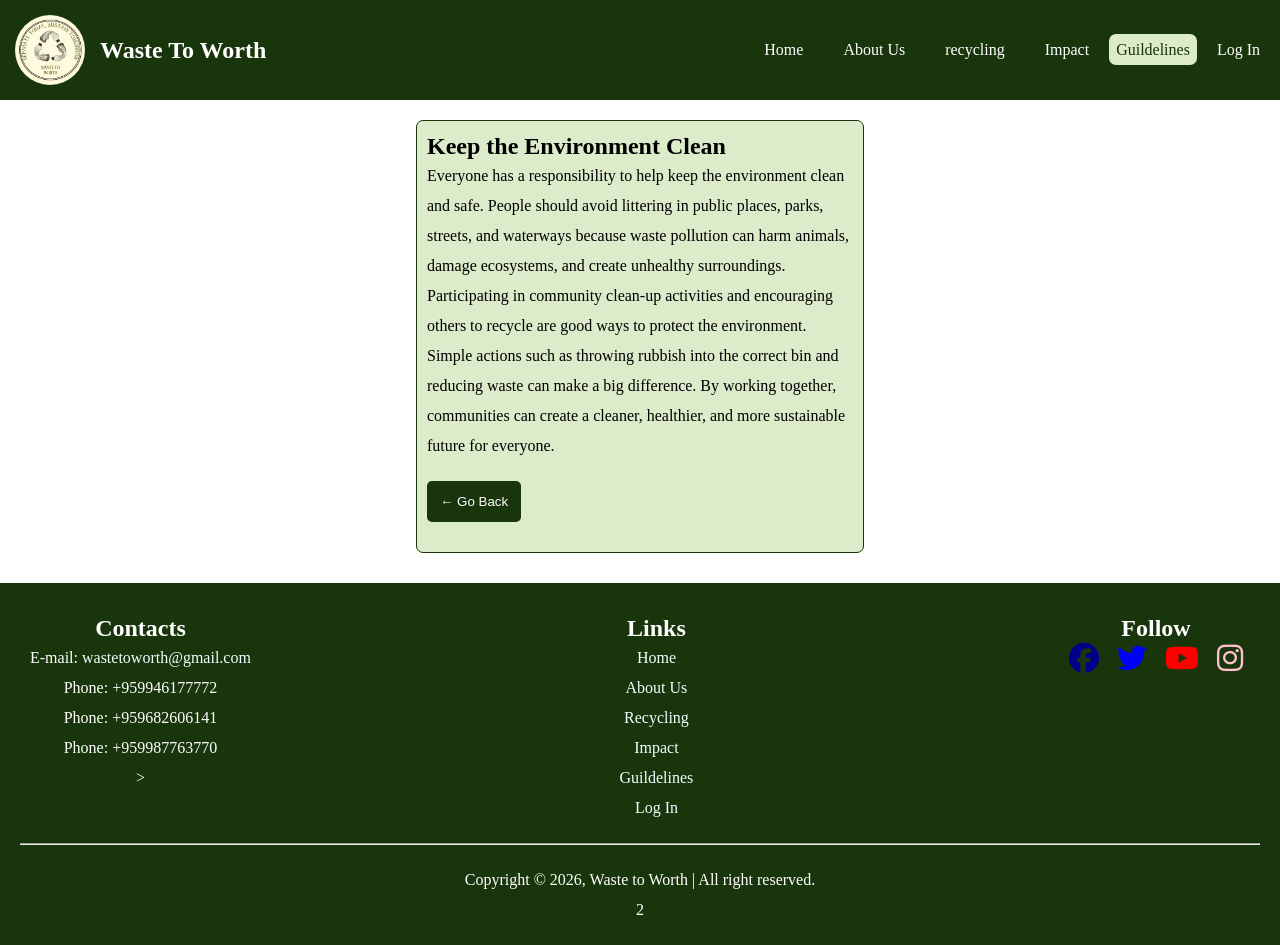
<file: guide7.html>
<!DOCTYPE html>
<html lang="en">
<head>
    <meta charset="UTF-8">
    <meta name="viewport" content="width=device-width, initial-scale=1.0">
    <title>guide1</title>
    <link rel="stylesheet" href="guide.css">
     <link rel="icon" href="image/logo.png">
    <link rel="stylesheet"href="https://cdnjs.cloudflare.com/ajax/libs/font-awesome/6.5.0/css/all.min.css">
</head>
<body>
    <div class="navbar">
        <div class="logo">
            <img src="image/logo.png" alt="logo">
            <h2>Waste To Worth</h2>
        </div>
        <ul type="none" class="menu">
            <li class="home"><a href="index.html" >Home</a></li>
            <li class="About Us"><a href="aboutus.html">About Us</a></li>
            <li class="whyrecyclingimportant"><a href="whyrecyclingimportant.html">recycling</a></li>
            <li class="Impact"><a href="impact.html">Impact</a></li>
            <li class="Guildelines"><a href="#Guildelines" class="active">Guildelines</a></li>
            <li class="Log In"><a href="login.html">Log In</a></li>

        </ul>
    </div>
    <div class="guide">
        <h2>Keep the Environment Clean</h2>
        <p>Everyone has a responsibility to help keep the environment clean and safe. People should avoid littering in public places, parks, streets, and waterways because waste pollution can harm animals, damage ecosystems, and create unhealthy surroundings. Participating in community clean-up activities and encouraging others to recycle are good ways to protect the environment. Simple actions such as throwing rubbish into the correct bin and reducing waste can make a big difference. By working together, communities can create a cleaner, healthier, and more sustainable future for everyone.</p>
        <button><a href="guidelines.html">&LeftArrow; Go Back</a></button>
    </div>
    <div class="footer">
        <div class="ft-container">
            <div class="ft-contact">
                <h2>Contacts</h2>
                <p>E-mail: <a href="#">wastetoworth@gmail.com</a></p>
                <p>Phone: +959946177772</p>
                <p>Phone: +959682606141</p>
                <p>Phone: +959987763770 </p>>
            </div>
            <div class="ft-links">
                <h2>Links</h2>
                <ul type="none">
                    <li><a href="index.html">Home</a></li>
                    <li><a href="#">About Us</a></li>
                    <li><a href="whyrecyclingimportant.html">Recycling</a></li>
                    <li><a href="impact.html">Impact</a></li>
                    <li><a href="#">Guildelines</a></li>
                    <li><a href="login.html">Log In</a></li>
                </ul>
            </div>
            <div class="social-icons">
                <h2>Follow</h2>
                <a href="#" class="facebook"><i class="fab fa-facebook"></i></a>
                <a href="#" class="twitter"><i class="fab fa-twitter"></i></a>
                <a href="#" class="youtube"><i class="fab fa-youtube"></i></a>
                <a href="#" class="instagram"><i class="fab fa-instagram"></i></a>
            </div>
        </div>
        <hr>
        <p>Copyright © 2026, Waste to Worth | All right reserved.</p>2
    </div>
</body>
</html>
</file>
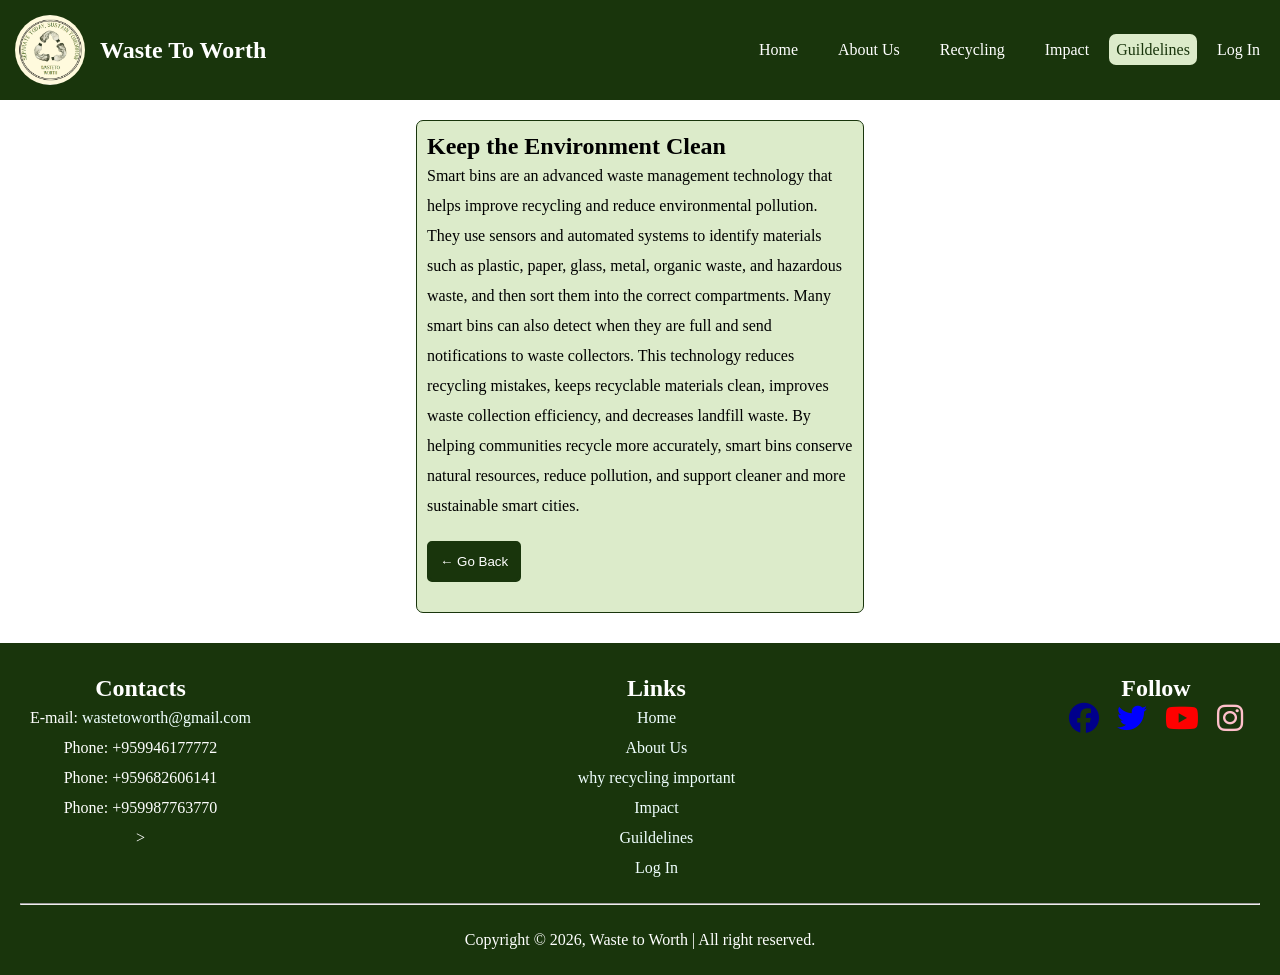
<file: guide8.html>
<!DOCTYPE html>
<html lang="en">
<head>
    <meta charset="UTF-8">
    <meta name="viewport" content="width=device-width, initial-scale=1.0">
    <title>guide1</title>
    <link rel="stylesheet" href="guide.css">
     <link rel="icon" href="image/logo.png">
    <link rel="stylesheet"href="https://cdnjs.cloudflare.com/ajax/libs/font-awesome/6.5.0/css/all.min.css">
</head>
<body>
    <div class="navbar">
        <div class="logo">
            <img src="image/logo.png" alt="logo">
            <h2>Waste To Worth</h2>
        </div>
        <ul type="none" class="menu">
            <li class="home"><a href="index.html" >Home</a></li>
            <li class="About Us"><a href="aboutus.html">About Us</a></li>
            <li class="whyrecyclingimportant"><a href="whyrecyclingimportant.html">Recycling</a></li>
            <li class="Impact"><a href="impact.html">Impact</a></li>
            <li class="Guildelines"><a href="#Guildelines" class="active">Guildelines</a></li>
            <li class="Log In"><a href="login.html">Log In</a></li>

        </ul>
    </div>
    <div class="guide">
        <h2>Keep the Environment Clean</h2>
        <p>Smart bins are an advanced waste management technology that helps improve recycling and reduce environmental pollution. They use sensors and automated systems to identify materials such as plastic, paper, glass, metal, organic waste, and hazardous waste, and then sort them into the correct compartments. Many smart bins can also detect when they are full and send notifications to waste collectors. This technology reduces recycling mistakes, keeps recyclable materials clean, improves waste collection efficiency, and decreases landfill waste. By helping communities recycle more accurately, smart bins conserve natural resources, reduce pollution, and support cleaner and more sustainable smart cities.</p>
        <button><a href="guidelines.html">&LeftArrow; Go Back</a></button>
    </div>
    <div class="footer">
        <div class="ft-container">
            <div class="ft-contact">
                <h2>Contacts</h2>
                <p>E-mail: <a href="#">wastetoworth@gmail.com</a></p>
                <p>Phone: +959946177772</p>
                <p>Phone: +959682606141</p>
                <p>Phone: +959987763770 </p>>
            </div>
            <div class="ft-links">
                <h2>Links</h2>
                <ul type="none">
                    <li><a href="index.html">Home</a></li>
                    <li><a href="#">About Us</a></li>
                    <li><a href="whyrecyclingimportant.html">why recycling important</a></li>
                    <li><a href="impact.html">Impact</a></li>
                    <li><a href="#">Guildelines</a></li>
                    <li><a href="login.html">Log In</a></li>
                </ul>
            </div>
            <div class="social-icons">
                <h2>Follow</h2>
                <a href="#" class="facebook"><i class="fab fa-facebook"></i></a>
                <a href="#" class="twitter"><i class="fab fa-twitter"></i></a>
                <a href="#" class="youtube"><i class="fab fa-youtube"></i></a>
                <a href="#" class="instagram"><i class="fab fa-instagram"></i></a>
            </div>
        </div>
        <hr>
        <p>Copyright © 2026, Waste to Worth | All right reserved.</p>
    </div>
</body>
</html>
</file>
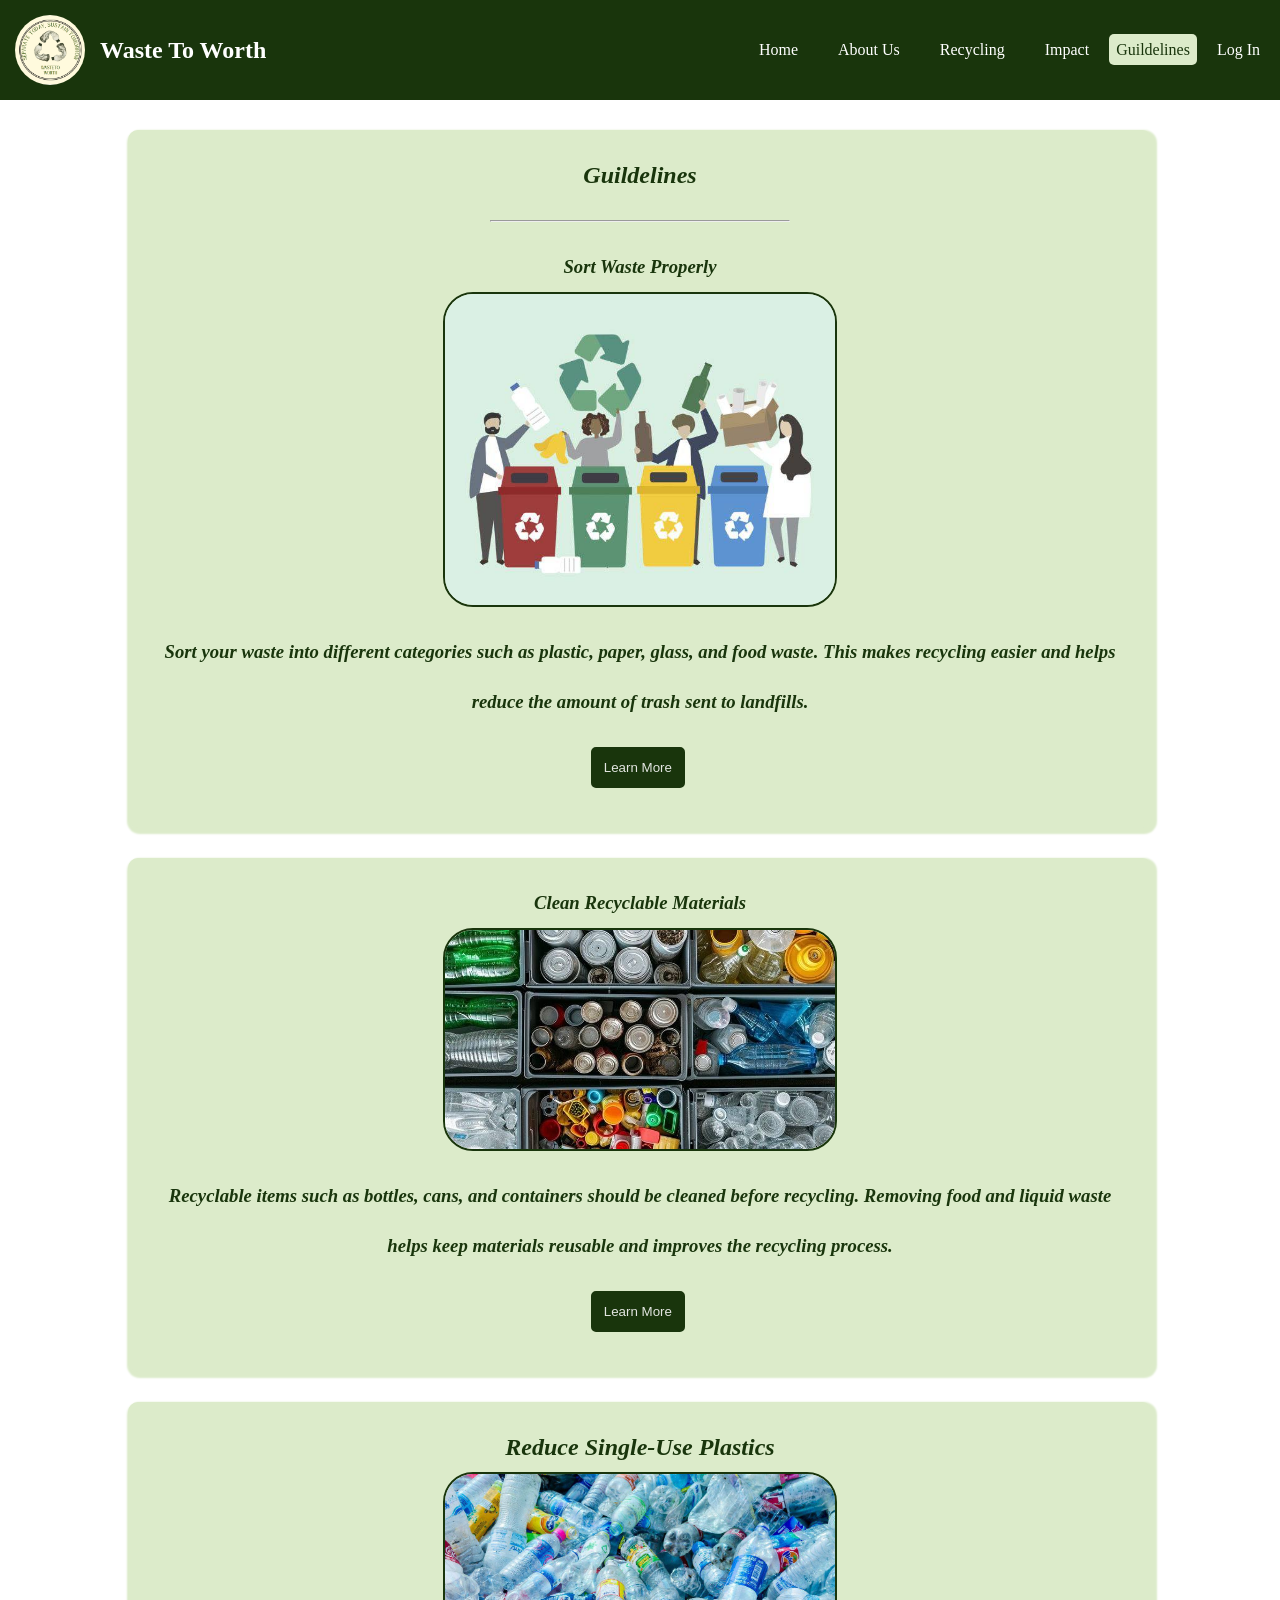
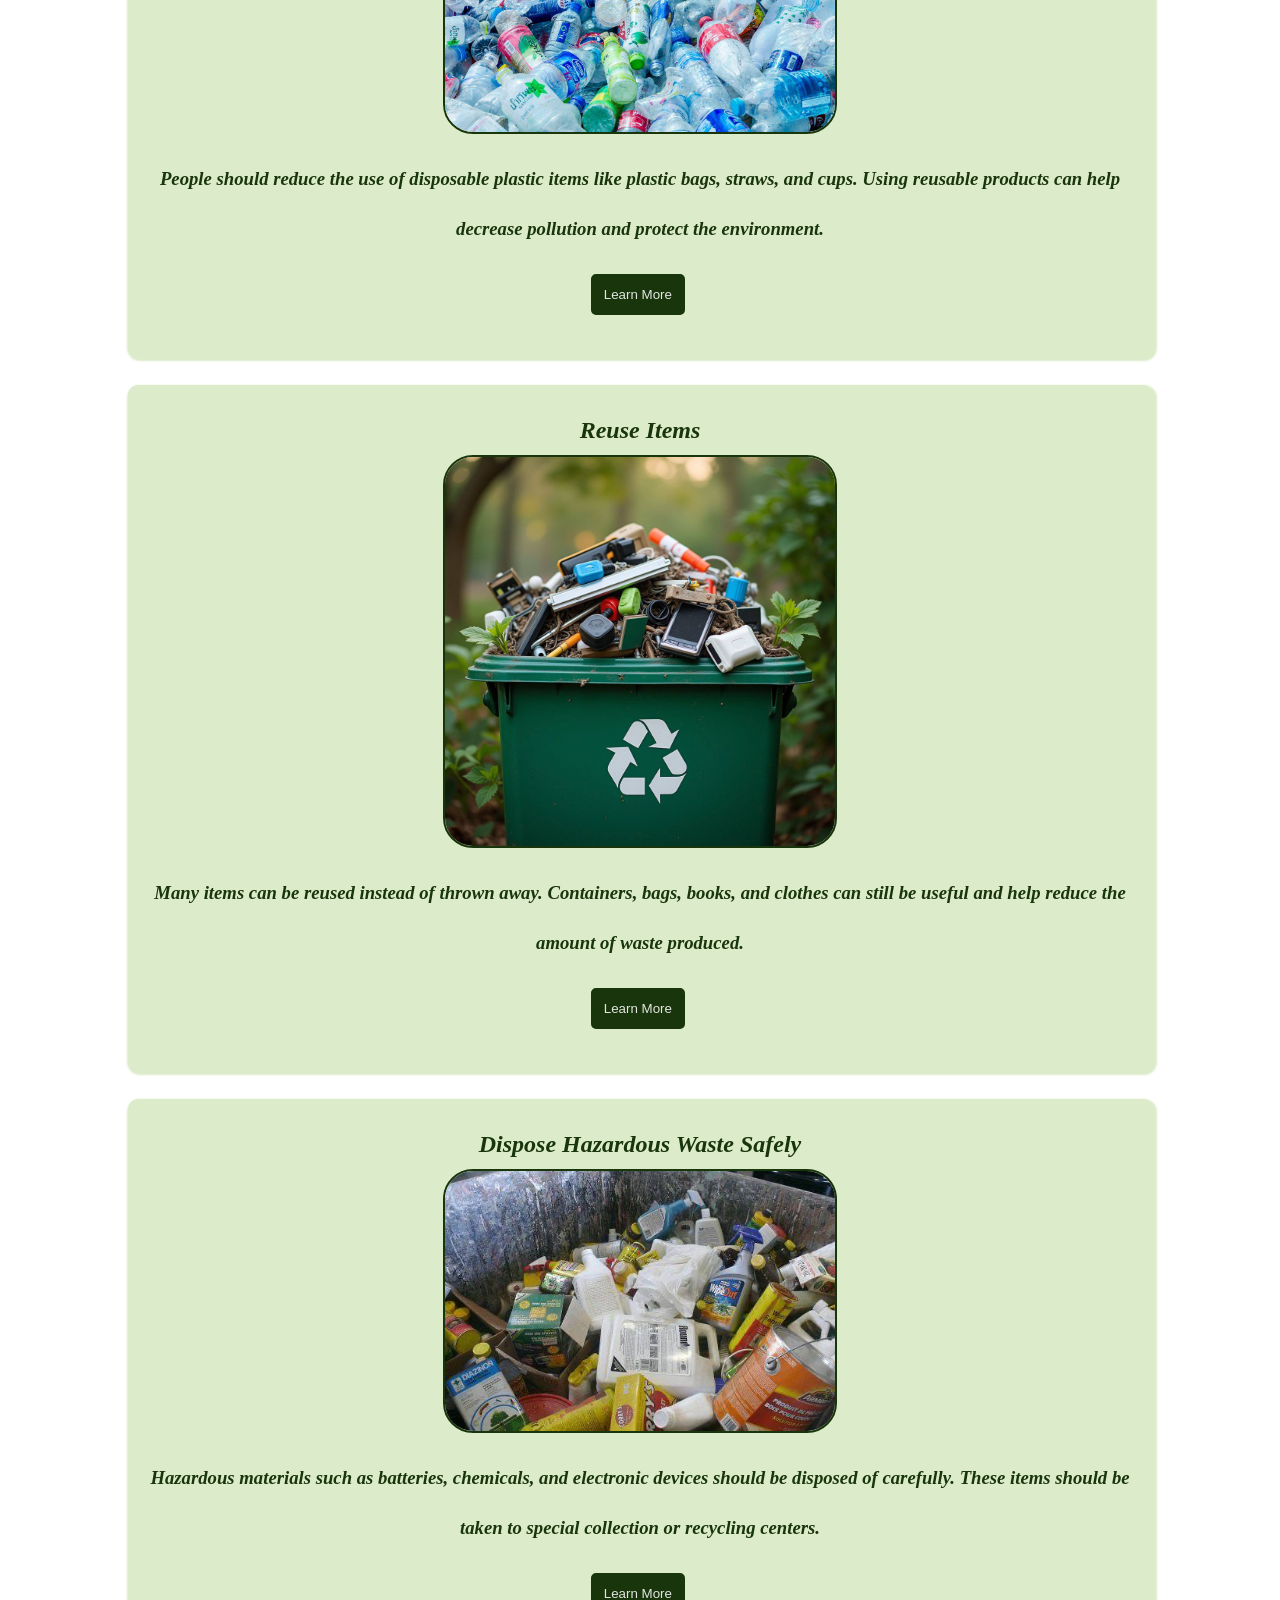
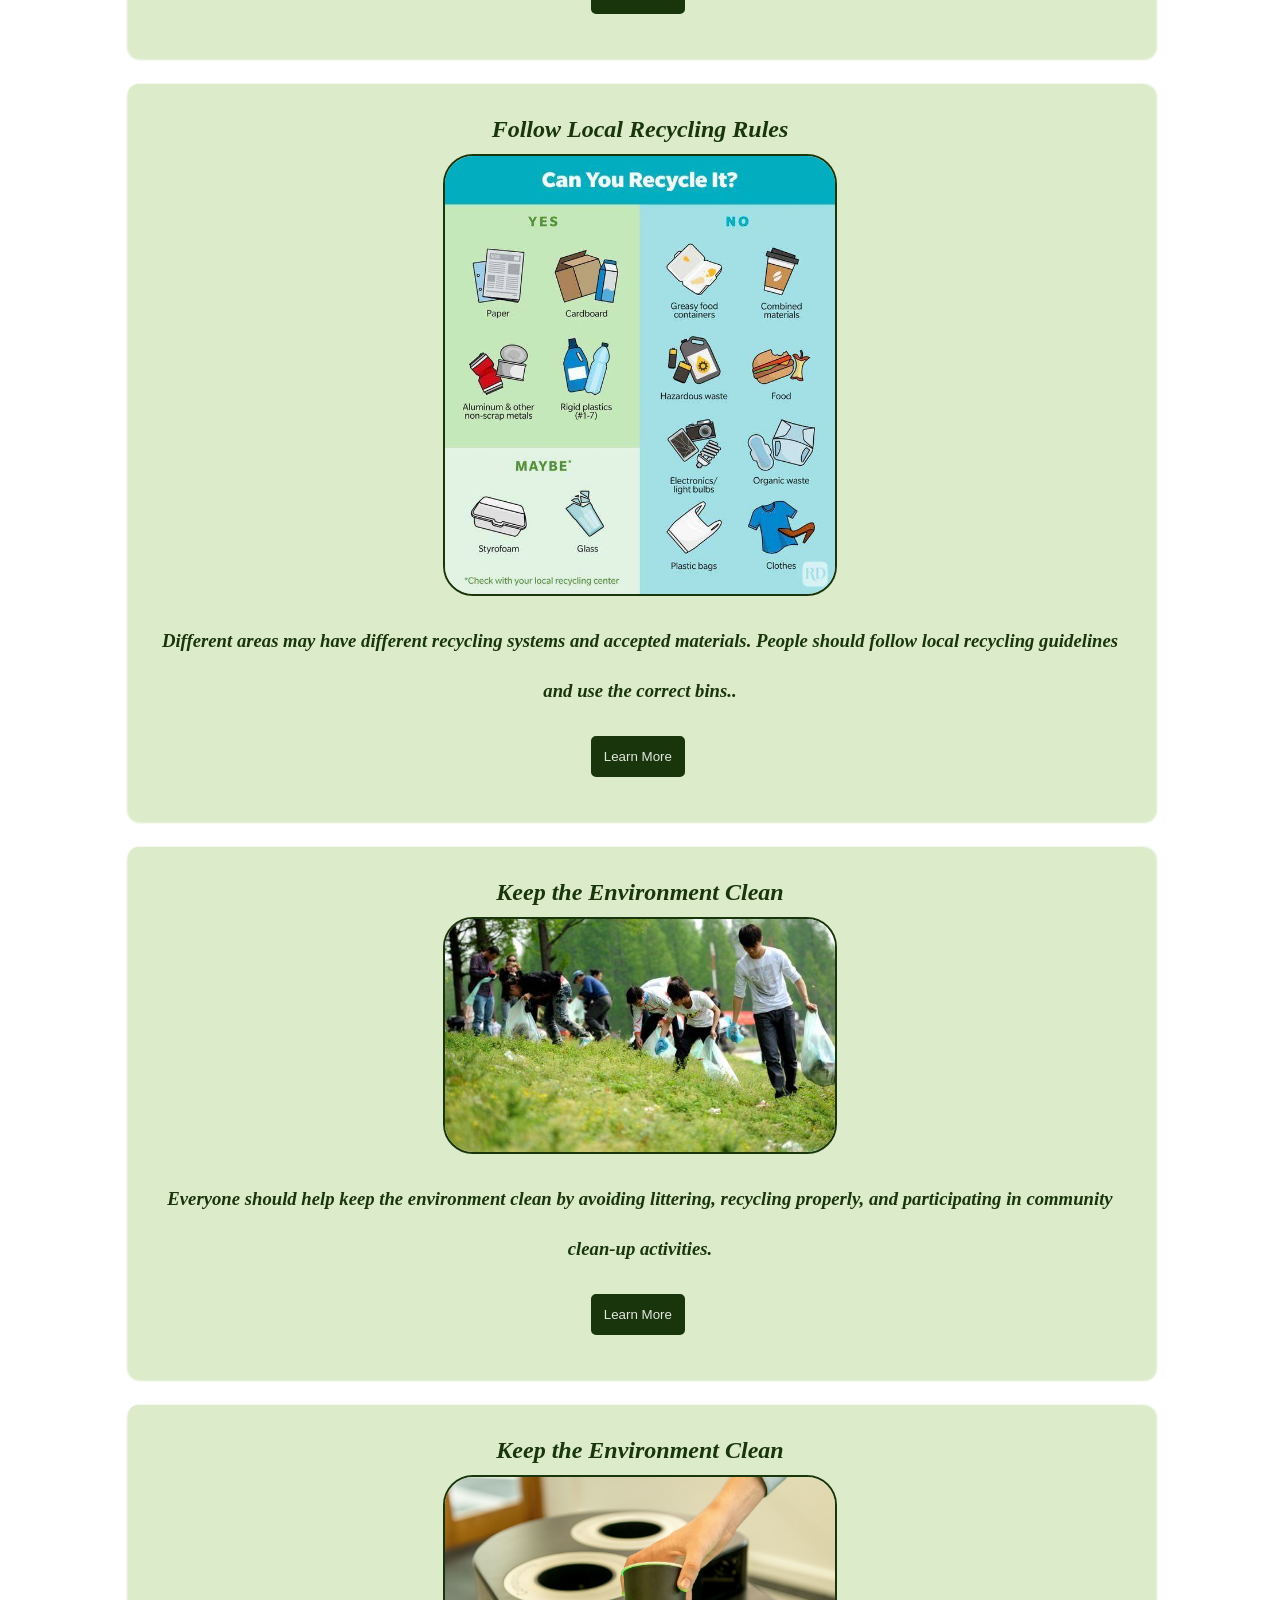
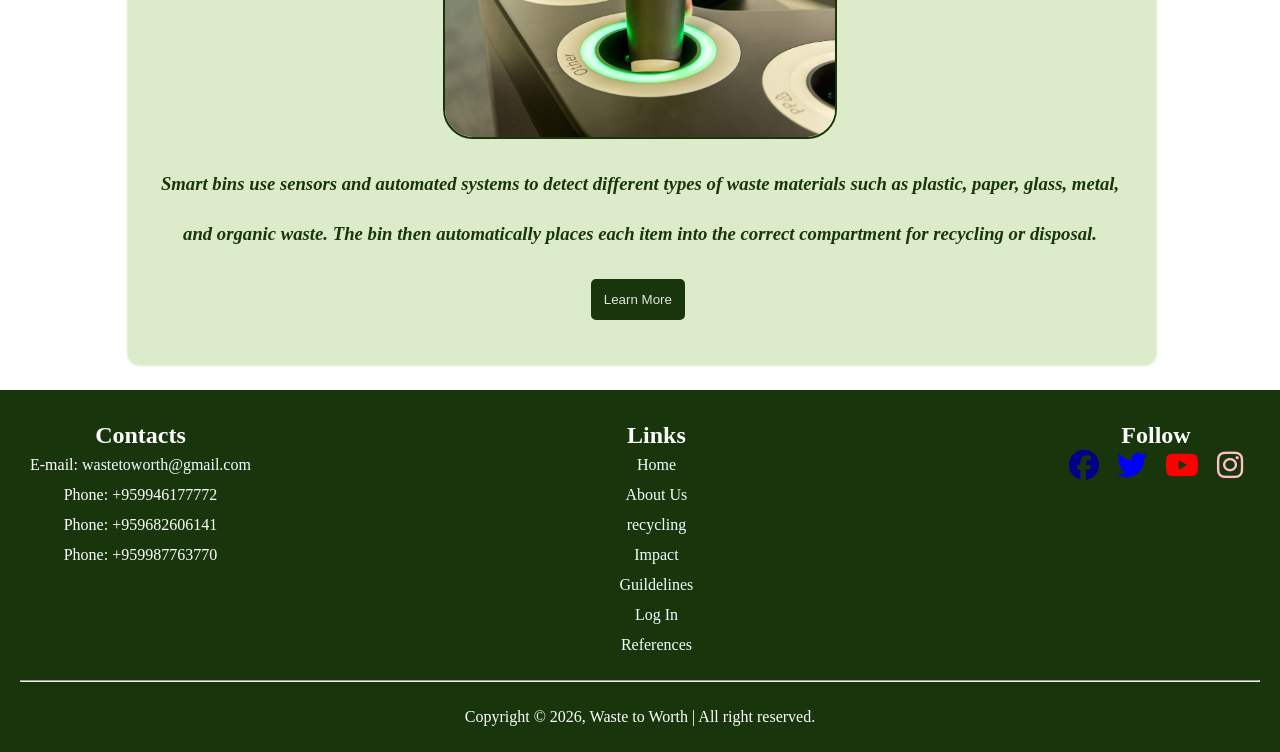
<file: guidelines.html>
<!DOCTYPE html>
<html lang="en">
<head>
    <meta charset="UTF-8">
    <meta name="viewport" content="width=device-width, initial-scale=1.0">
    <title>Guildelines</title>
    <link rel="stylesheet" href="guidelines.css">
    <link rel="icon" href="image/logo.png">
    <link rel="stylesheet"href="https://cdnjs.cloudflare.com/ajax/libs/font-awesome/6.5.0/css/all.min.css">
</head>
<body>
     <div class="navbar">
        <div class="logo">
            <img src="image/logo.png" alt="logo">
            <h2>Waste To Worth</h2>
        </div>
        <ul type="none" class="menu">
            <li class="home"><a href="index.html" >Home</a></li>
            <li class="About Us"><a href="aboutus.html">About Us</a></li>
            <li class="whyrecyclingimportant"><a href="whyrecyclingimportant.html">Recycling</a></li>
            <li class="Impact"><a href="impact.html">Impact</a></li>
            <li class="Guildelines"><a href="guidelines.html" class="active">Guildelines</a></li>
            <li class="Log In"><a href="login.html">Log In</a></li>

        </ul>
    </div>
     <div class="guidelines-contents">
        <h2>Guildelines</h2><hr>
        <h3>Sort Waste Properly</h3>
        <img src="image/g1.jpg" alt="Recycle">
        <h3>Sort your waste into different categories such as plastic, paper, glass, and food waste. This makes recycling easier and helps reduce the amount of trash sent to landfills.</h3>
       <button class="g-button"><a href="guide1.html">Learn More</a></button>
    </div>
    <div class="guidelines-contents">
        <h3>Clean Recyclable Materials </h3>
        <img src="image/g2.jpg" alt="Recycle">
        <h3>Recyclable items such as bottles, cans, and containers should be cleaned before recycling. Removing food and liquid waste helps keep materials reusable and improves the recycling process.</h3>
        <button class="g-button"><a href="guide2.html">Learn More</a></button>
    </div>
    <div class="guidelines-contents">
        <h2>Reduce Single-Use Plastics</h2>
        <img src="image/g3.jpg" alt="Recycle">
        <h3>People should reduce the use of disposable plastic items like plastic bags, straws, and cups. Using reusable products can help decrease pollution and protect the environment.</h3>
        <button class="g-button"><a href="guide3.html">Learn More</a></button>
    </div>
    <div class="guidelines-contents">
        <h2>Reuse Items</h2>
        <img src="image/g4.jpg" alt="Recycle">
        <h3>Many items can be reused instead of thrown away. Containers, bags, books, and clothes can still be useful and help reduce the amount of waste produced.</h3>
        <button class="g-button"><a href="guide4.html">Learn More</a></button>
    </div>
    <div class="guidelines-contents">
        <h2>Dispose Hazardous Waste Safely</h2>
        <img src="image/g5.jpg" alt="Recycle">
        <h3>Hazardous materials such as batteries, chemicals, and electronic devices should be disposed of carefully. These items should be taken to special collection or recycling centers.</h3>
        <button class="g-button"><a href="guide5.html">Learn More</a></button>
    </div>
    <div class="guidelines-contents">
        <h2>Follow Local Recycling Rules</h2>
        <img src="image/g6.jpg" alt="Recycle">
        <h3>Different areas may have different recycling systems and accepted materials. People should follow local recycling guidelines and use the correct bins..</h3>
        <button class="g-button"><a href="guide6.html">Learn More</a></button>
    </div>
    <div class="guidelines-contents">
        <h2>Keep the Environment Clean</h2>
        <img src="image/g7.jpg" alt="Recycle">
        <h3>Everyone should help keep the environment clean by avoiding littering, recycling properly, and participating in community clean-up activities.</h3>
        <button class="g-button"><a href="guide7.html">Learn More</a></button>
    </div>
    <div class="guidelines-contents">
        <h2>Keep the Environment Clean</h2>
        <img src="image/smartbin.jpeg" alt="Recycle">
        <h3>Smart bins use sensors and automated systems to detect different types of waste materials such as plastic, paper, glass, metal, and organic waste. The bin then automatically places each item into the correct compartment for recycling or disposal.</h3>
        <button class="g-button"><a href="guide8.html">Learn More</a></button>
    </div>
    <div class="footer">
        <div class="ft-container">
            <div class="ft-contact">
                <h2>Contacts</h2>
               <p>E-mail: <a href="#">wastetoworth@gmail.com</a></p>
                <p>Phone: +959946177772</p>
                <p>Phone: +959682606141</p>
                <p>Phone: +959987763770 </p>
            </div>
            <div class="ft-links">
                <h2>Links</h2>
                <ul type="none">
                    <li><a href="index.html">Home</a></li>
                    <li><a href="aboutus.html">About Us</a></li>
                    <li><a href="whyrecyclingimportant.html">recycling</a></li>
                    <li><a href="impact.html">Impact</a></li>
                    <li><a href="guidelines.html">Guildelines</a></li>
                    <li><a href="login.html">Log In</a></li>
                    <li><a href="references.html">References</a></li>
                </ul>
            </div>
            <div class="social-icons">
                <h2>Follow</h2>
                <a href="#" class="facebook"><i class="fab fa-facebook"></i></a>
                <a href="#" class="twitter"><i class="fab fa-twitter"></i></a>
                <a href="#" class="youtube"><i class="fab fa-youtube"></i></a>
                <a href="#" class="instagram"><i class="fab fa-instagram"></i></a>
            </div>
        </div>
        <hr>
        <p>Copyright © 2026,  Waste to Worth | All right reserved.</p>
    </div>
</body>
</html>
</file>
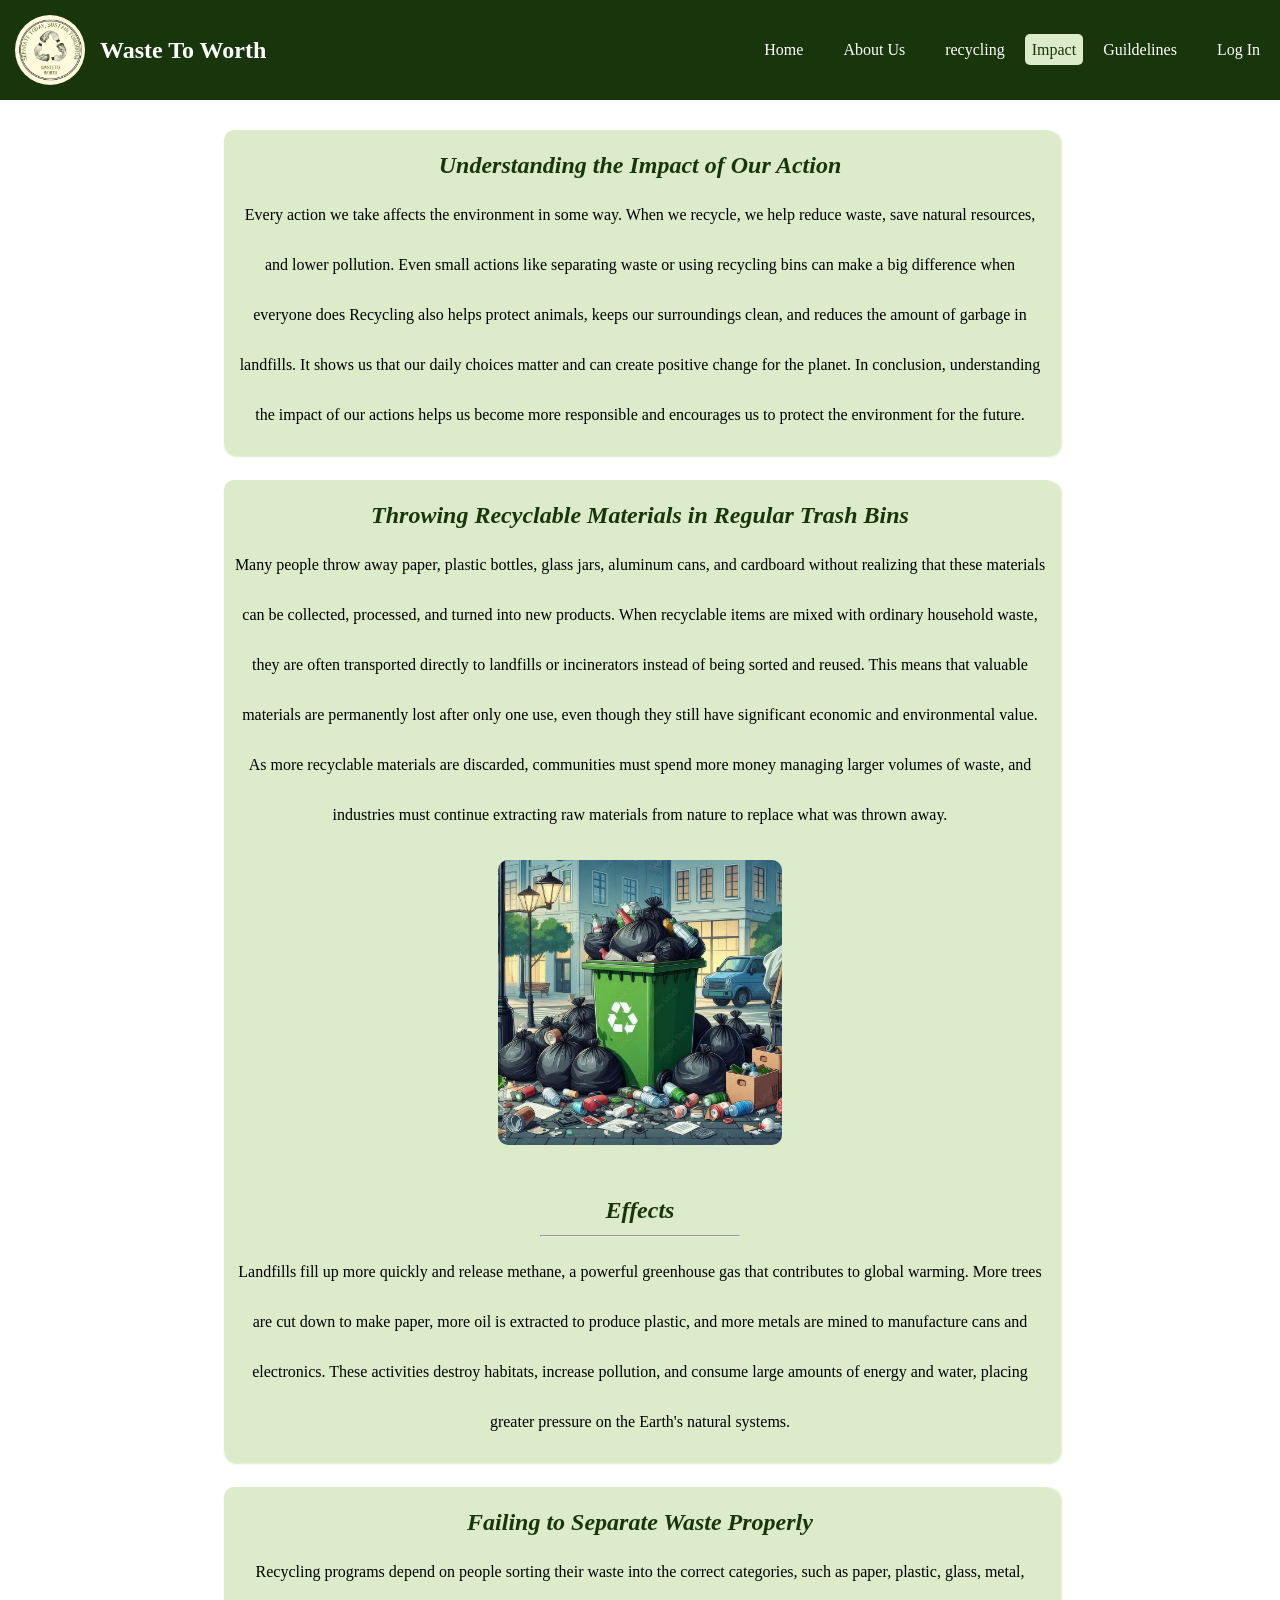
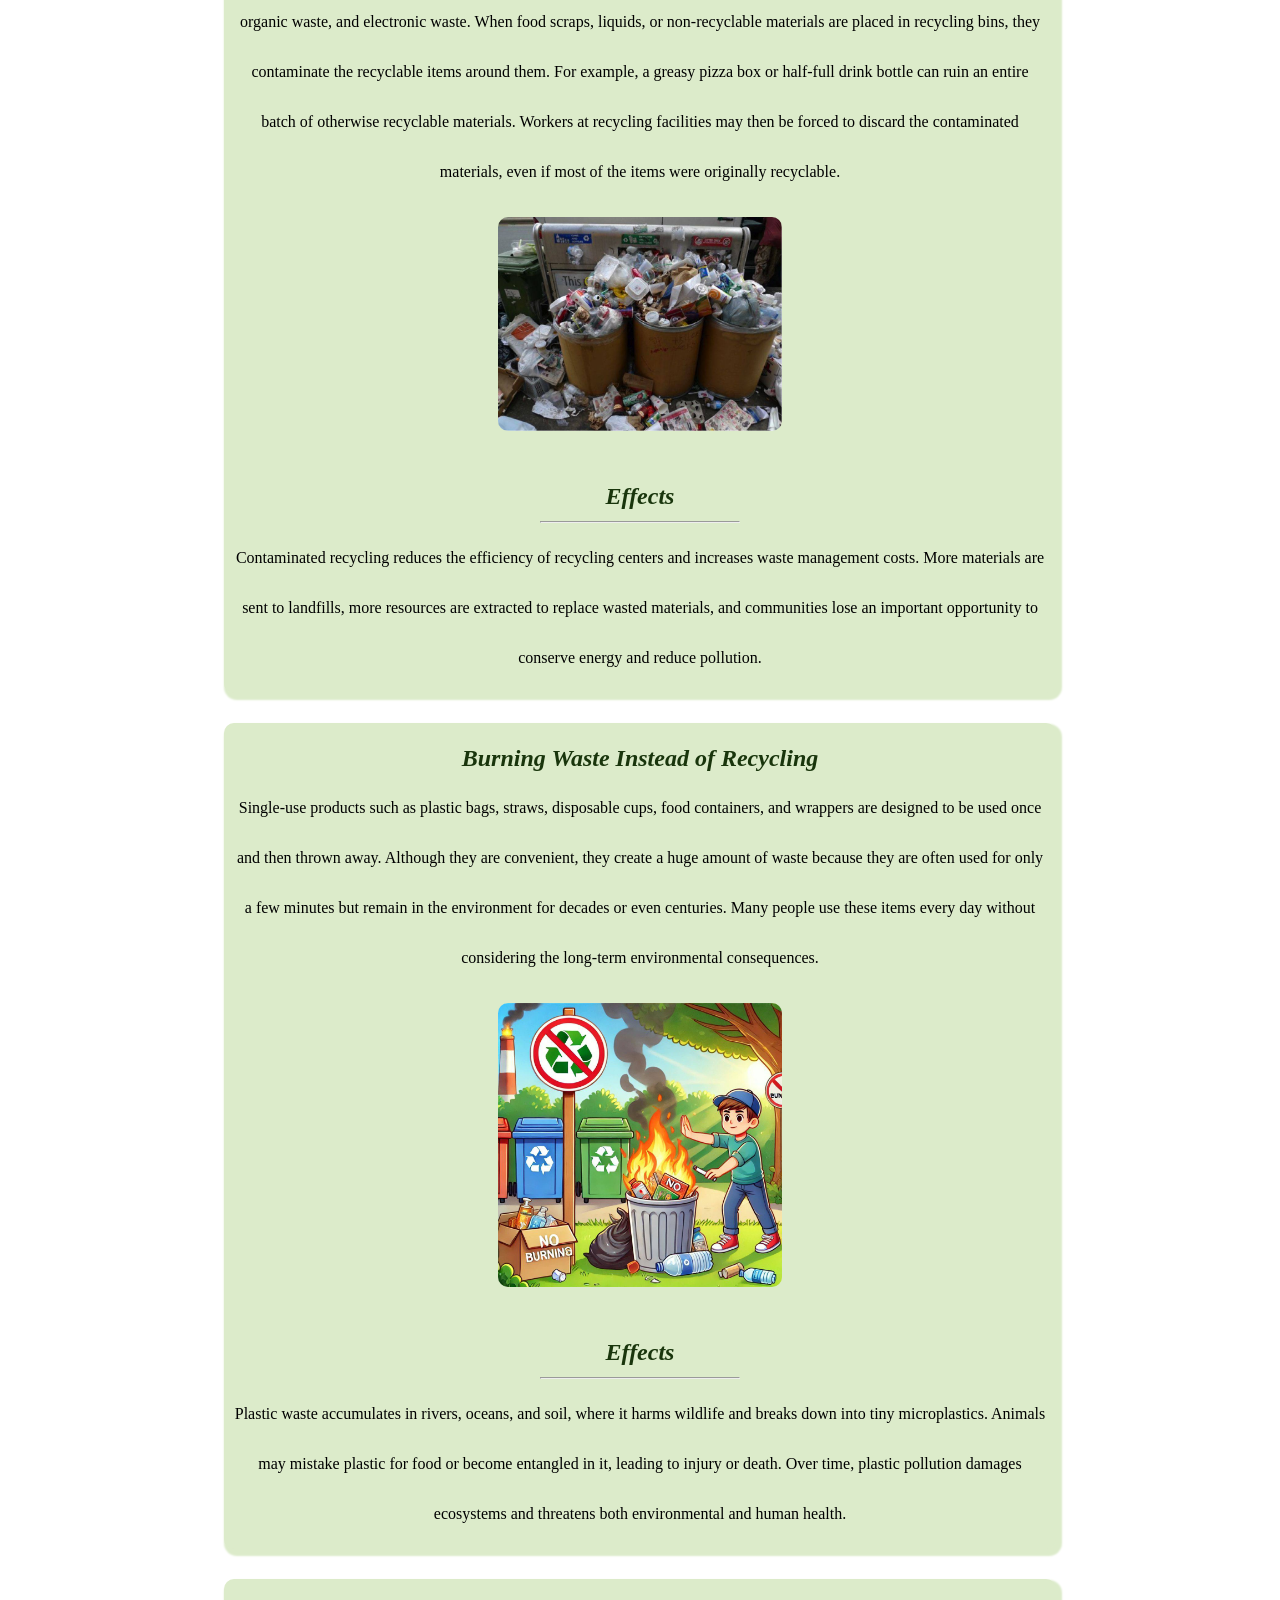
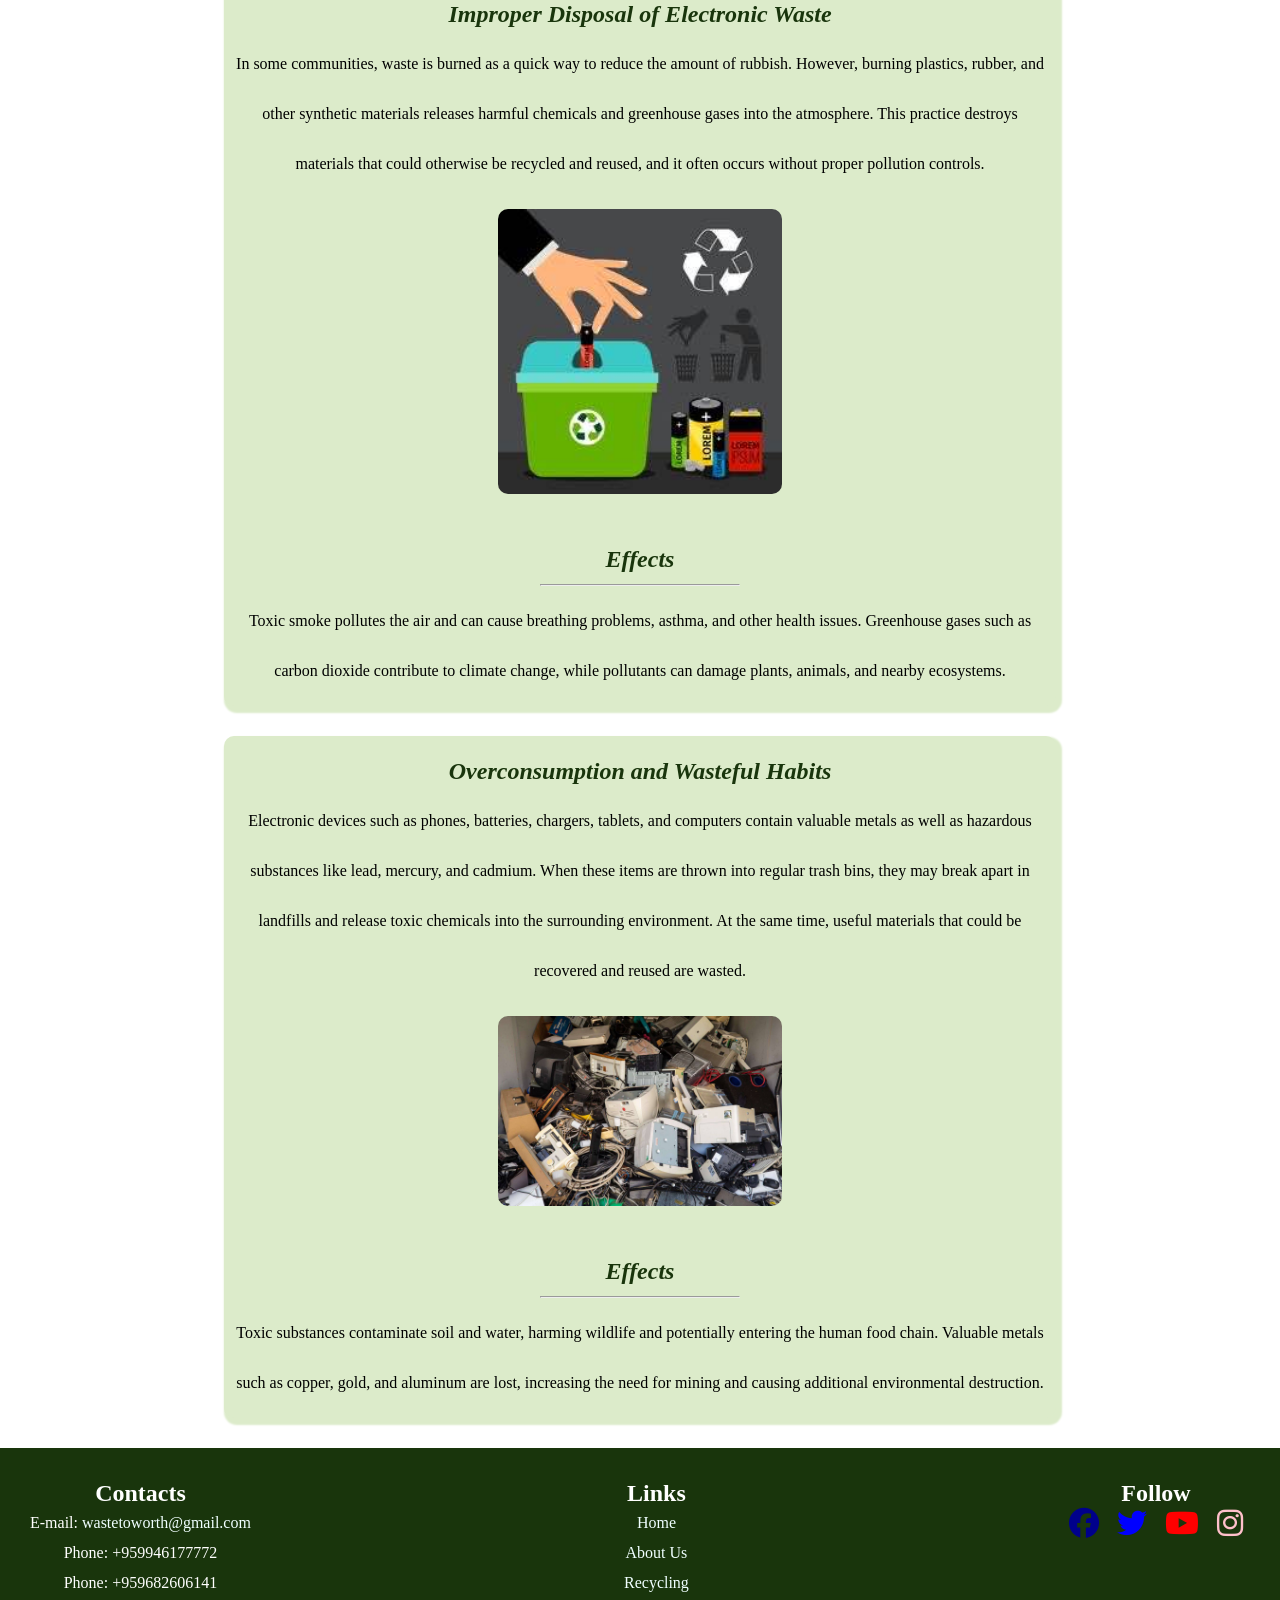
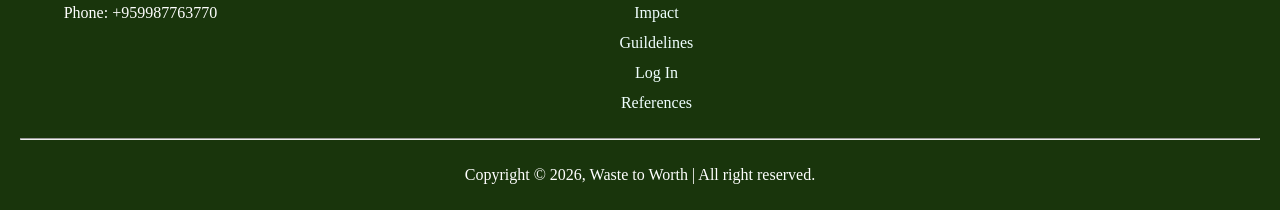
<file: impact.html>
<!DOCTYPE html>
<html lang="en">
<head>
    <meta charset="UTF-8">
    <meta name="viewport" content="width=device-width, initial-scale=1.0">
    <title>Impact</title>
    <link rel="icon" href="image/logo.png">
    <link rel="stylesheet" href="impact.css">
    <link rel="stylesheet" href="https://cdnjs.cloudflare.com/ajax/libs/font-awesome/6.5.0/css/all.min.css">
</head>
<body>
    <div class="navbar">
        <div class="logo">
            <img src="image/logo.png" alt="logo">
            <h2>Waste To Worth</h2>
        </div>
        <ul type="none" class="menu">
            <li class="home"><a href="index.html" >Home</a></li>
            <li class="About Us"><a href="aboutus.html">About Us</a></li>
            <li class="whyrecyclingimportant"><a href="whyrecyclingimportant.html">recycling</a></li>
            <li class="Impact"><a href="impact.html" class="active">Impact</a></li>
            <li class="Guildelines"><a href="guidelines.html">Guildelines</a></li>
            <li class="Log In"><a href="login.html">Log In</a></li>

        </ul>
    </div>

    <div class="impact-content1">
        <h2>Understanding the Impact of Our Action</h2>
        <p>Every action we take affects the environment in some way. When we recycle, we help reduce waste, save natural resources, and lower pollution. Even small actions like separating waste or using recycling bins can make a big difference when everyone does Recycling also helps protect animals, keeps our surroundings clean, and reduces the amount of garbage in landfills. It shows us that our daily choices matter and can create positive change for the planet.
        In conclusion, understanding the impact of our actions helps us become more responsible and encourages us to protect the environment for the future.</p>
    </div>
    <div class="impact-content1">
        <h2>Throwing Recyclable Materials in Regular Trash Bins</h2>
        <p>
           Many people throw away paper, plastic bottles, glass jars, aluminum cans, and cardboard without realizing that these materials can be collected, processed, and turned into new products. When recyclable items are mixed with ordinary household waste, they are often transported directly to landfills or incinerators instead of being sorted and reused. This means that valuable materials are permanently lost after only one use, even though they still have significant economic and environmental value. As more recyclable materials are discarded, communities must spend more money managing larger volumes of waste, and industries must continue extracting raw materials from nature to replace what was thrown away.
        </p>
        <img src="image/impact1.jpg" alt="impact">
        <h2>Effects</h2><hr>
        <p>Landfills fill up more quickly and release methane, a powerful greenhouse gas that contributes to global warming. More trees are cut down to make paper, more oil is extracted to produce plastic, and more metals are mined to manufacture cans and electronics. These activities destroy habitats, increase pollution, and consume large amounts of energy and water, placing greater pressure on the Earth's natural systems. </p>
</p>
    </div>
    <div class="impact-content1">
        <h2>Failing to Separate Waste Properly</h2>
        <p>Recycling programs depend on people sorting their waste into the correct categories, such as paper, plastic, glass, metal, organic waste, and electronic waste. When food scraps, liquids, or non-recyclable materials are placed in recycling bins, they contaminate the recyclable items around them. For example, a greasy pizza box or half-full drink bottle can ruin an entire batch of otherwise recyclable materials. Workers at recycling facilities may then be forced to discard the contaminated materials, even if most of the items were originally recyclable.</p>
        <img src="image/impact2.jpg" alt="impact">
        <h2>Effects</h2><hr>
        <p>Contaminated recycling reduces the efficiency of recycling centers and increases waste management costs. More materials are sent to landfills, more resources are extracted to replace wasted materials, and communities lose an important opportunity to conserve energy and reduce pollution.</p>
    </div>
    <div class="impact-content1">
        <h2>Burning Waste Instead of Recycling</h2>
        <p>Single-use products such as plastic bags, straws, disposable cups, food containers, and wrappers are designed to be used once and then thrown away. Although they are convenient, they create a huge amount of waste because they are often used for only a few minutes but remain in the environment for decades or even centuries. Many people use these items every day without considering the long-term environmental consequences.</p>
        <img src="image/impact3.jpg" alt="impact">
        <h2>Effects</h2><hr>
        <p>Plastic waste accumulates in rivers, oceans, and soil, where it harms wildlife and breaks down into tiny microplastics. Animals may mistake plastic for food or become entangled in it, leading to injury or death. Over time, plastic pollution damages ecosystems and threatens both environmental and human health.
</p>
    </div>
    <div class="impact-content1">
        <h2>Improper Disposal of Electronic Waste</h2>
        <p>In some communities, waste is burned as a quick way to reduce the amount of rubbish. However, burning plastics, rubber, and other synthetic materials releases harmful chemicals and greenhouse gases into the atmosphere. This practice destroys materials that could otherwise be recycled and reused, and it often occurs without proper pollution controls.</p>
        <img src="image/impact4.jpg" alt="impact">
        <h2>Effects</h2><hr>
        <p>Toxic smoke pollutes the air and can cause breathing problems, asthma, and other health issues. Greenhouse gases such as carbon dioxide contribute to climate change, while pollutants can damage plants, animals, and nearby ecosystems. </p>
    </div>
    <div class="impact-content1">
        <h2>Overconsumption and Wasteful Habits</h2>
        <p>Electronic devices such as phones, batteries, chargers, tablets, and computers contain valuable metals as well as hazardous substances like lead, mercury, and cadmium. When these items are thrown into regular trash bins, they may break apart in landfills and release toxic chemicals into the surrounding environment. At the same time, useful materials that could be recovered and reused are wasted.</p>
        <img src="image/impact5.jpg" alt="impact">
        <h2>Effects</h2><hr>
        <p>Toxic substances contaminate soil and water, harming wildlife and potentially entering the human food chain. Valuable metals such as copper, gold, and aluminum are lost, increasing the need for mining and causing additional environmental destruction. </p>
    </div>
    <div class="footer">
        <div class="ft-container">
            <div class="ft-contact">
                <h2>Contacts</h2>
                <p>E-mail: <a href="#">wastetoworth@gmail.com</a></p>
                <p>Phone: +959946177772</p>
                <p>Phone: +959682606141</p>
                <p>Phone: +959987763770 </p>
            </div>
            <div class="ft-links">
                <h2>Links</h2>
                <ul type="none">
                    <li><a href="index.html">Home</a></li>
                    <li><a href="aboutus.html">About Us</a></li>
                    <li><a href="whyrecyclingimportant.html">Recycling</a></li>
                    <li><a href="impact.html">Impact</a></li>
                    <li><a href="guidelines.html">Guildelines</a></li>
                    <li><a href="login.html">Log In</a></li>
                    <li><a href="references.html">References</a></li>
                </ul>
            </div>
            <div class="social-icons">
                <h2>Follow</h2>
                <a href="#" class="facebook"><i class="fab fa-facebook"></i></a>
                <a href="#" class="twitter"><i class="fab fa-twitter"></i></a>
                <a href="#" class="youtube"><i class="fab fa-youtube"></i></a>
                <a href="#" class="instagram"><i class="fab fa-instagram"></i></a>
            </div>
        </div>
        <hr>
        <p>Copyright © 2026, Waste to Worth | All right reserved.</p>
    </div>
</body>
</html>
</file>
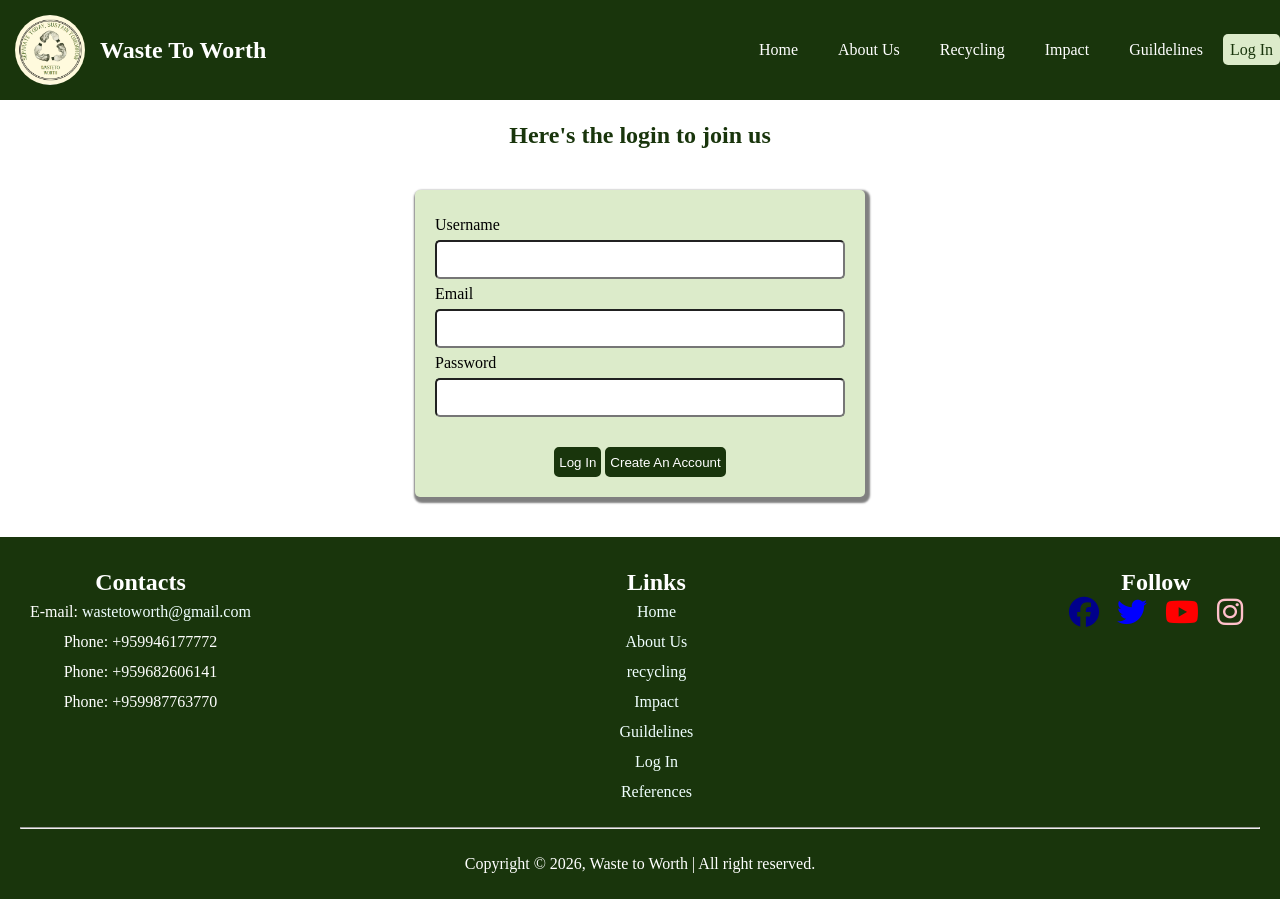
<file: login.html>
<!DOCTYPE html>
<html lang="en">
<head>
    <meta charset="UTF-8">
    <meta name="viewport" content="width=device-width, initial-scale=1.0">
    <title>Log In</title>
    <link rel="stylesheet" href="login.css">
    <link rel="icon" href="image/logo.png">
    <link rel="stylesheet" href="https://cdnjs.cloudflare.com/ajax/libs/font-awesome/6.5.0/css/all.min.css">
</head>
<body>
    <div class="navbar">
        <div class="logo">
            <img src="image/logo.png" alt="logo">
            <h2>Waste To Worth</h2>
        </div>
        <ul type="none" class="menu">
            <li class="home"><a href="index.html">Home</a></li>
            <li class="About Us"><a href="aboutus.html">About Us</a></li>
            <li class="recycling"><a href="whyrecyclingimportant.html">Recycling</a></li>
            <li class="Impact"><a href="impact.html">Impact</a></li>
            <li class="Guildelines"><a href="guidelines.html">Guildelines</a></li>
            <li class="Log In"><a href="login.html" class="active">Log In</a></li>

        </ul>
    </div>
    <h2 class="login-h2">Here's the login to join us</h2>
    <form action="">
        <label for="fname">Username</label><br>
        <input type="text" name="fname" id="fname"><br>
        
        <label for="email">Email</label><br>
        <input type="text" name="email" id="email"><br>

         <label for="sname">Password</label><br>
        <input type="text" name="fname" id="fname"><br>
        <div class="login-button">
            <button type="reset">Log In</button>
             <button type="submit">Create An Account</button>
        </div>
        
    </form>
    <div class="footer">
        <div class="ft-container">
            <div class="ft-contact">
                <h2>Contacts</h2>
                <p>E-mail: <a href="#">wastetoworth@gmail.com</a></p>
                <p>Phone: +959946177772</p>
                <p>Phone: +959682606141</p>
                <p>Phone: +959987763770 </p>
            </div>
            <div class="ft-links">
                <h2>Links</h2>
                <ul type="none">
                    <li><a href="index.html">Home</a></li>
                    <li><a href="aboutus.html">About Us</a></li>
                    <li><a href="whyrecyclingimportant.html">recycling</a></li>
                    <li><a href="impact.html">Impact</a></li>
                    <li><a href="guidelines.html">Guildelines</a></li>
                    <li><a href="login.html">Log In</a></li>
                    <li><a href="references.html">References</a></li>
                </ul>
            </div>
            <div class="social-icons">
                <h2>Follow</h2>
                <a href="#" class="facebook"><i class="fab fa-facebook"></i></a>
                <a href="#" class="twitter"><i class="fab fa-twitter"></i></a>
                <a href="#" class="youtube"><i class="fab fa-youtube"></i></a>
                <a href="#" class="instagram"><i class="fab fa-instagram"></i></a>
            </div>
        </div>
        <hr>
        <p>Copyright © 2026,  Waste to Worth | All right reserved.</p>
    </div>
</body>
</html>
</file>
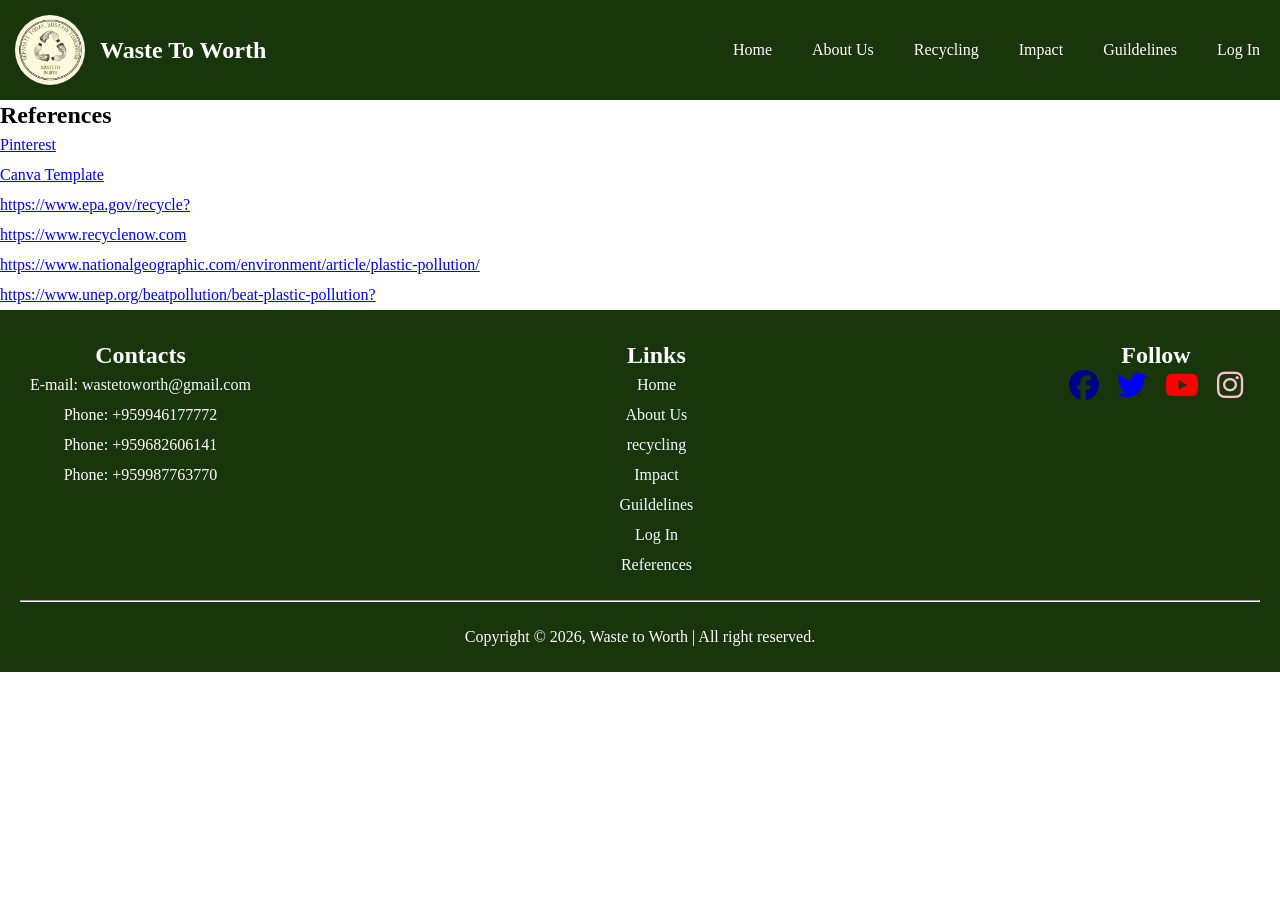
<file: references.html>
<!DOCTYPE html>
<html lang="en">
<head>
    <meta charset="UTF-8">
    <meta name="viewport" content="width=device-width, initial-scale=1.0">
    <title>References</title>
    <link rel="stylesheet" href="references.css">
    <link rel="icon" href="image/logo.png">
    <link rel="stylesheet" href="https://cdnjs.cloudflare.com/ajax/libs/font-awesome/6.5.0/css/all.min.css">
</head>
<body>
    <div class="navbar">
        <div class="logo">
            <img src="image/logo.png" alt="logo">
            <h2>Waste To Worth</h2>
        </div>
        <ul type="none" class="menu">
            <li class="home"><a href="index.html">Home</a></li>
            <li class="About Us"><a href="aboutus.html">About Us</a></li>
            <li class="recycling"><a href="whyrecyclingimportant.html">Recycling</a></li>
            <li class="Impact"><a href="impact.html">Impact</a></li>
            <li class="Guildelines"><a href="guidelines.html">Guildelines</a></li>
            <li class="Log In"><a href="login.html">Log In</a></li>


        </ul>
    </div>
    <h2>References</h2>
    <ul>
        <li><a href="https://www.pinterest.com/">Pinterest</a></li>
         <li><a href="https://www.canva.com/design/DAHJ6rA5juw/aboZyaLVYBYahoFVPJZTBg/edit?ui=eyJBIjp7fX0">Canva Template</a></li>
        <li><a href="https://www.epa.gov/recycle?">https://www.epa.gov/recycle?</a></li>
        <li><a href="https://www.recyclenow.com">https://www.recyclenow.com</a></li>
        <li><a href="https://www.nationalgeographic.com/environment/article/plastic-pollution/">https://www.nationalgeographic.com/environment/article/plastic-pollution/</a></li>
        <li><a href="https://www.unep.org/beatpollution/beat-plastic-pollution?">https://www.unep.org/beatpollution/beat-plastic-pollution?</a></li>
    </ul>

      <div class="footer">
        <div class="ft-container">
            <div class="ft-contact">
                <h2>Contacts</h2>
                <p>E-mail: <a href="#">wastetoworth@gmail.com</a></p>
                <p>Phone: +959946177772</p>
                <p>Phone: +959682606141</p>
                <p>Phone: +959987763770 </p>
            </div>
            <div class="ft-links">
                <h2>Links</h2>
                <ul type="none">
                    <li><a href="index.html">Home</a></li>
                    <li><a href="aboutus.html">About Us</a></li>
                    <li><a href="whyrecyclingimportant.html">recycling</a></li>
                    <li><a href="impact.html">Impact</a></li>
                    <li><a href="guidelines.html">Guildelines</a></li>
                    <li><a href="login.html">Log In</a></li>
                    <li><a href="#">References</a></li>
                </ul>
            </div>
            <div class="social-icons">
                <h2>Follow</h2>
                <a href="#" class="facebook"><i class="fab fa-facebook"></i></a>
                <a href="#" class="twitter"><i class="fab fa-twitter"></i></a>
                <a href="#" class="youtube"><i class="fab fa-youtube"></i></a>
                <a href="#" class="instagram"><i class="fab fa-instagram"></i></a>
            </div>
        </div>
        <hr>
        <p>Copyright © 2026,  Waste to Worth | All right reserved.</p>
    </div>
</body>
</html>
</file>
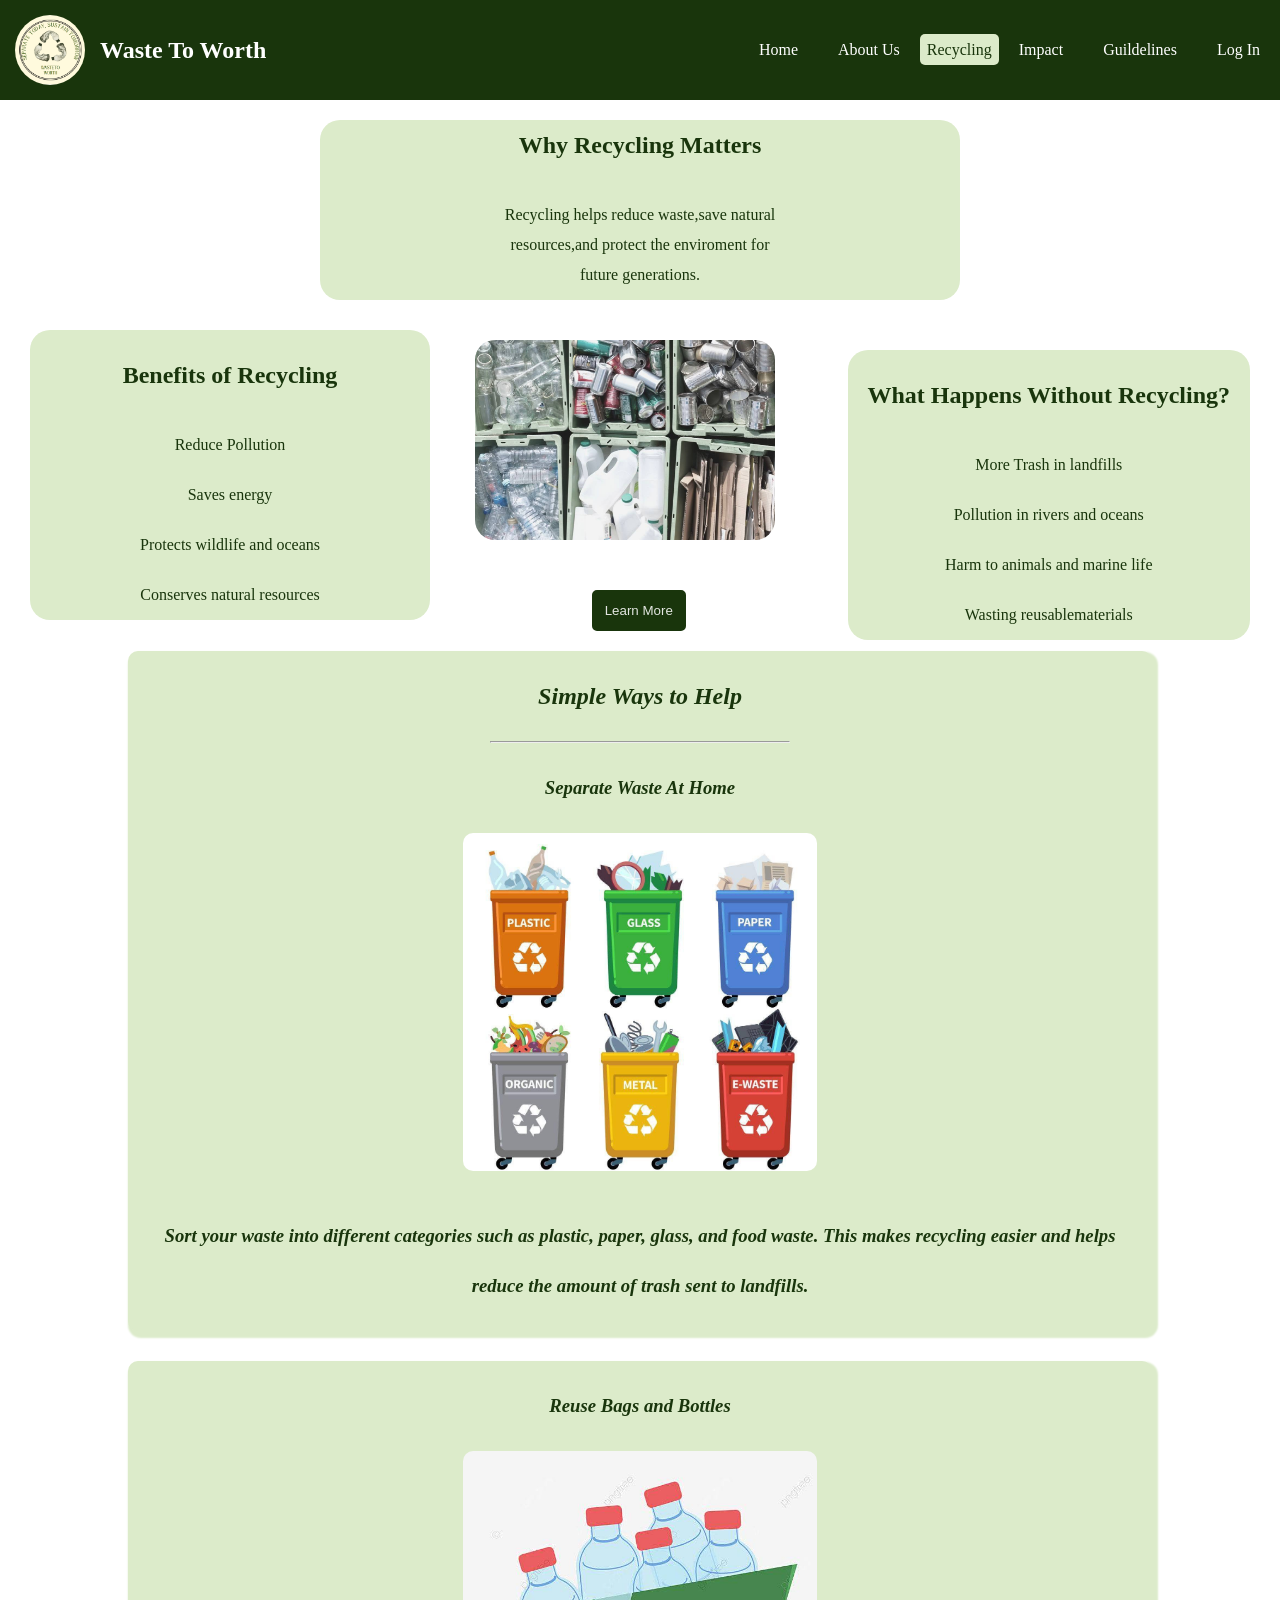
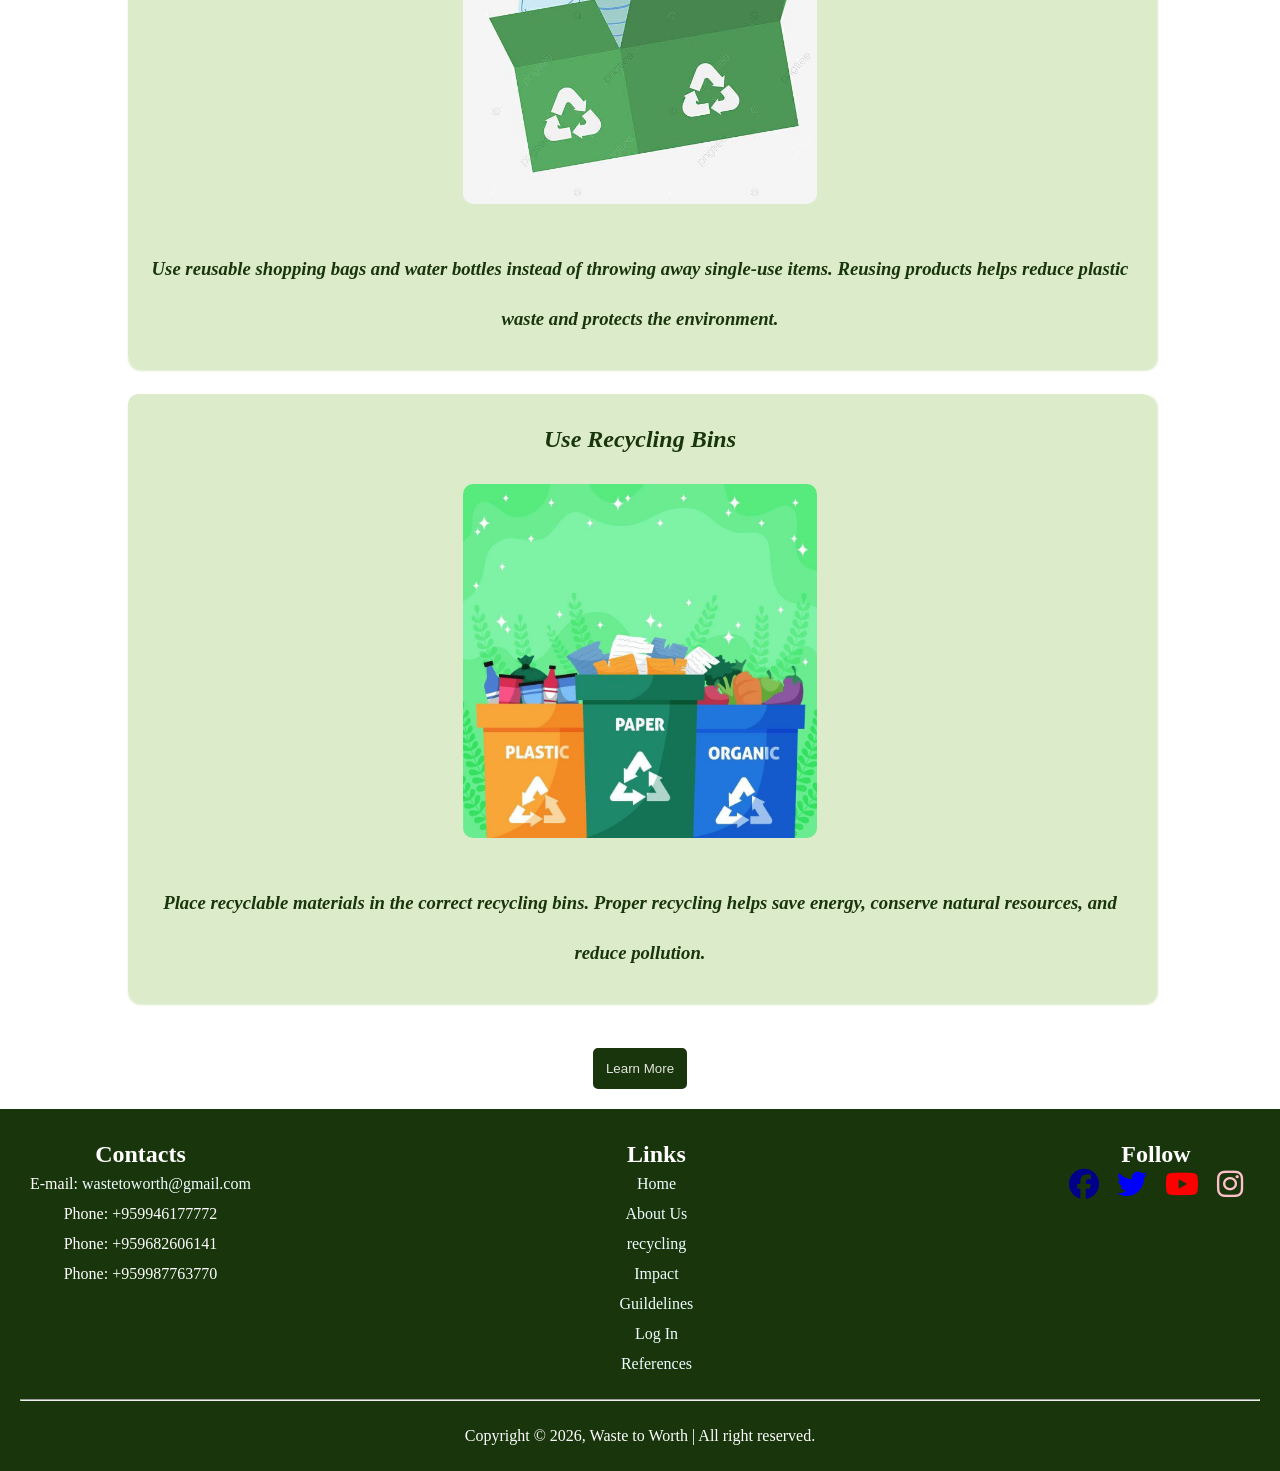
<file: whyrecyclingimportant.html>
<!DOCTYPE html>
<html lang="en">
<head>
    <meta charset="UTF-8">
    <meta name="viewport" content="width=device-width, initial-scale=1.0">
    <title>Why Recycling Important</title>
    <link rel="icon" href="image/logo.png">
    <link rel="stylesheet" href="why-style.css">
    <link rel="stylesheet" href="https://cdnjs.cloudflare.com/ajax/libs/font-awesome/6.5.0/css/all.min.css">
</head>
<body>
    <div class="navbar">
        <div class="logo">
            <img src="image/logo.png" alt="logo">
            <h2>Waste To Worth</h2>
        </div>
        <ul type="none" class="menu">
            <li class="home"><a href="index.html">Home</a></li>
            <li class="About Us"><a href="aboutus.html">About Us</a></li>
            <li class="whyrecyclingimportant"><a href="#whyrecyclingimportant" class="active">Recycling</a></li>
            <li class="Impact"><a href="impact.html">Impact</a></li>
            <li class="Guildelines"><a href="guidelines.html">Guildelines</a></li>
            <li class="Log In"><a href="login.html">Log In</a></li>

        </ul>
    </div>
    <div class="why-intro">
        <h2>Why Recycling Matters</h2>
        <p>Recycling helps reduce waste,save natural resources,and protect the enviroment for future generations.</p>
    </div>
    <div class="why-content1">
        <h2>Benefits of Recycling</h2>
        <p>Reduce Pollution</p>
        <p>Saves energy</p>
        <p>Protects wildlife and oceans</p>
        <p>Conserves natural resources</p>
    </div> 
    <div class=" why-image1">
        <img src="image/photo2.jpg" alt="recycle">
    </div>  
    <div class="why-content2">
        <h2>What Happens Without Recycling?</h2>
        <p>More Trash in landfills</p>
        <p>Pollution in rivers and oceans</p>
        <p>Harm to animals and marine life</p>
        <p>Wasting reusablematerials</p>
    </div>
    <div class="why-button">
        <button><a href="impact.html">Learn More</a></button>
    </div>
     <div class="why-card">
        <h2>Simple Ways to Help</h2><hr>
        <h3>Separate Waste At Home</h3>
        <img src="image/whyphoto1.jpg" alt="Recycle">
        <h3>Sort your waste into different categories such as plastic, paper, glass, and food waste. This makes recycling easier and helps reduce the amount of trash sent to landfills.
</h3>
    </div>
    <div class="why-card">
        <h3>Reuse Bags and Bottles</h3>
        <img src="image/whyphoto2.jpg" alt="Recycle">
        <h3>Use reusable shopping bags and water bottles instead of throwing away single-use items. Reusing products helps reduce plastic waste and protects the environment.</h3>
    </div>
    <div class="why-card">
        <h2>Use Recycling Bins</h2>
        <img src="image/whyphoto3.jpg" alt="Recycle">
        <h3>Place recyclable materials in the correct recycling bins. Proper recycling helps save energy, conserve natural resources, and reduce pollution.</h3>
    </div>
    <div class="why-button">
        <button><a href="guidelines.html" title="Go to guidelines">Learn More</a></button>
    </div>
     <div class="footer">
        <div class="ft-container">
            <div class="ft-contact">
                <h2>Contacts</h2>
                <p>E-mail: <a href="#">wastetoworth@gmail.com</a></p>
                <p>Phone: +959946177772</p>
                <p>Phone: +959682606141</p>
                <p>Phone: +959987763770 </p>
            </div>
            <div class="ft-links">
                <h2>Links</h2>
                <ul type="none">
                    <li><a href="index.html">Home</a></li>
                    <li><a href="aboutus.html">About Us</a></li>
                    <li><a href="whyrecyclingimportant.html">recycling</a></li>
                    <li><a href="impact.html">Impact</a></li>
                    <li><a href="guidelines.html">Guildelines</a></li>
                    <li><a href="login.html">Log In</a></li>
                    <li><a href="references.html">References</a></li>
                </ul>
            </div>
            <div class="social-icons">
                <h2>Follow</h2>
                <a href="#" class="facebook"><i class="fab fa-facebook"></i></a>
                <a href="#" class="twitter"><i class="fab fa-twitter"></i></a>
                <a href="#" class="youtube"><i class="fab fa-youtube"></i></a>
                <a href="#" class="instagram"><i class="fab fa-instagram"></i></a>
            </div>
        </div>
        <hr>
        <p>Copyright © 2026,  Waste to Worth | All right reserved.</p>
    </div>
</body>
</html>
</file>
<file: home-style.css>
*{
    margin: 0;
    padding: 0;
    box-sizing: border-box;
    scroll-behavior: smooth;
}
body{
    line-height: 50px;
    background-color: white;
}
.navbar{
    background-color: #19350C;
    display: flex;
    align-items: center;
    color: white;
    height: 100px;
    justify-content: space-between;
    display: flex;
    position: sticky;
    top: 0;
    z-index: 1000;
}
.logo{
    display: flex;
    align-items: center;
    gap: 15px;
    margin: 15px;
}
.logo img{
    width: 70px;
    height: 70px;
    border-radius: 50%;
}
.menu{
    display: flex;
}
.menu li a{
    text-decoration: none;
    padding: 20px;
    color: white;
    transition: 0.5s;
}
.menu li a.active{
    background-color: #DCEBCA;
    border-radius: 5px;
    color: #19350C;
    padding: 7px;
}
.about-container{
     background: url(image/homehereimage.jpg) no-repeat center;
     background-size: cover;
     height: 600px;
    display: flex;
    justify-content: center;
    align-items: center;
    
}
.content{
    background-color: #19350C;
    opacity: 0.6;
    width: 700px;
    text-align: center;
    border-radius: 7px;
    color: white;
    padding: 20px;
    margin-top: 20px;
}
.content h2{
    font-size: 30px;
}
.intro{
    display: flex;
}
.home-para{
    color: #19350C;
    margin: 15px;
    
    
}
.home-para h1{
    text-align: center;
    margin: 20px;
}
.home-para p{
    width: 50%;
    color:#19350C;
    text-align: center;
    margin-left: 25%;
    padding: 10px;
    line-height: 30px;
}
        .home-content1{
            margin: 20px;
            background-color: #DCEBCA;
            border-radius: 20px;
            text-align: center;
            
        }
        .home-content1 h3{
            color: #19350C;
        }
        .home-card{
            border-radius: 10px;
            width: 40%;
            padding: 8px;
            box-shadow: 3px 4px 2px 3px #DCEBCA;
            margin:auto;
            display: block;
            background-color: #DCEBCA;
        }
        .home-card img{
            width: 60%;
            border-radius: 10px;
            margin-left: 20%;
            object-fit: cover;
        }
        .home-card h2,h3{
            text-align: center;
            font-style: italic;
            color: #19350C;
        }
        .home-button{
            text-align: center;
        }
        button{
        background: #19350C;
        border: #19350C solid;
        border-radius: 5px;
        padding: 10px;
        transition: 0.5s;
        margin: 20px;
        width: 100px;
        height: 40px;
    }
    button a{
        text-decoration: none;
        color: rgba(255, 255, 255, 0.874);
    }
    button:hover{
        transform: scale(1.1);
        transition: 1s;
    }
    .home-faq h2{
        margin: 20px;
        text-align: center;
        color: #19350C;
    }
    button{
    background: #19350C;
    border: #DCEBCA solid 2px;
    border-radius: 5px;
    padding: 5px;
    transition: 0.5s;
    color: white;
  
}
button a{
    text-decoration: none;
    color: white;
}
    .image1{
    width: 25%;
    border-radius: 5px;
    margin: auto;
    }
    .image1 img{
    width: 100%;
    border-radius: 10px;
    object-fit: cover;        
    }

    .faq-container{
            display: flex;
            justify-content: space-between;
            padding: 10px;
            margin: 10px;
        }
        .faq-question{
            flex: 1;
        }
        .faq-question details{
            background-color:#DCEBCA;
            border-bottom: 1px solid #19350C;
            padding: 5px;
            margin: 5px;
            border-radius: 10px;
        }
        .faq-question details p{
            background-color: #E9F5DB;
            color: #19350C;
            border-radius: 10px;
            padding: 5px;
        }
        .faq-question summary{
            color: #19350C;
        }
        .footer{
    background-color:#19350C;
    text-align: center;
    color: white;
    padding: 30px;
    line-height: 30px;
}
.footer hr{
    margin-top: 20px;
    margin-bottom: 20px;
}
.ft-container{
    display: flex;
    justify-content: space-between;
    margin: 10px;
}
.ft-container a{
    color: azure;
    text-decoration: none;
}
.ft-container a:hover{
    color: #DCEBCA;
}
.social-icons a{
    font-size: 30px;
    margin: 7px;
}
.facebook i{
    color: darkblue;
}
.twitter i{
    color: blue;
}
.youtube i{
    color: red;
}
.instagram i{
    color: pink;
}
.social-icons a i:hover{
    transform: scale(1.2);
}
</file>
<file: aboutus.css>
*{
    margin: 0;
    padding: 0;
    box-sizing: border-box;
    scroll-behavior: smooth;
}
body{
    line-height: 50px;
    background-color: white;
}
.navbar{
    background-color: #19350C;
    display: flex;
    align-items: center;
    color: white;
    height: 100px;
    justify-content: space-between;
    display: flex;
    position: sticky;
    top: 0;
    z-index: 1000;
}
.logo{
    display: flex;
    align-items: center;
    gap: 15px;
    margin: 15px;
}
.logo img{
    width: 70px;
    height: 70px;
    border-radius: 50%;
}
.menu{
    display: flex;
}
.menu li a{
    text-decoration: none;
    padding: 20px;
    color: white;
    transition: 0.5s;
}
.menu li a.active{
    background-color: #DCEBCA;
    border-radius: 5px;
    color: #19350C;
    padding: 7px;
}
.about-container{
     background: url(image/heroimage.jpg) no-repeat center;
     background-size: cover;
     height: 600px;
    display: flex;
    justify-content: center;
    align-items: center;
    
}
.content{
    background-color: #19350C;
    opacity: 0.6;
    width: 350px;
    text-align: center;
    border-radius: 7px;
    color: white;
    padding: 20px;
    margin-top: 20px;
}
.content h2{
    font-size: 40px;
}
.about-content{
    background-color: #DCEBCA;
    width: 35%;
    padding: 20px;
    border-radius: 20px;
    margin: auto;
    margin-top: 30px;
    display: inline-block;
    text-align: center;
    margin-left: 130px;
}
.about-content h2{
    text-align: center;
    
}
.about-content img{
    width: 100px;   
    height: 100px;
    border-radius: 50%;
}
.about-members{
    width: 80%;
    margin: auto;
    margin-top: 20px;
    margin-bottom: 20px;
    display: flex;
    border-radius: 10px;
    box-shadow: 2px 3px 2px 3px gray;
}
.about-members-image{
    width: 25%;
    margin: 30px;
}
.about-members-image img{
    width: 200px;
    padding: 20px;
}
.about-members-para h2{
    width: 100%;
    margin-top: 40px;
}
.footer{
    background-color:#19350C;
    text-align: center;
    color: white;
    padding: 20px;
    margin: auto;
    margin-top: 30px;
    line-height: 30px;
}
.footer hr{
    margin-top: 20px;
    margin-bottom: 20px;
}
.ft-container{
    display: flex;
    justify-content: space-between;
    margin: 10px;
}
.ft-container a{
    color: azure;
    text-decoration: none;
}
.ft-container a:hover{
    color: #DCEBCA;
}
.social-icons a{
    font-size: 30px;
    margin: 7px;
}
.facebook i{
    color: darkblue;
}
.twitter i{
    color: blue;
}
.youtube i{
    color: red;
}
.instagram i{
    color: pink;
}
.social-icons a i:hover{
    transform: scale(1.2);
}
</file>
<file: guide.css>
*{
    margin: 0;
    padding: 0;
    box-sizing: border-box;
    scroll-behavior: smooth;
}
body{
    line-height: 30px;
    background-color: white;
}
.navbar{
    background-color: #19350C;
    display: flex;
    align-items: center;
    color: white;
    height: 100px;
    justify-content: space-between;
    display: flex;
    position: sticky;
    top: 0;
    z-index: 1000;
}
.logo{
    display: flex;
    align-items: center;
    gap: 15px;
    margin: 15px;
}
.logo img{
    width: 70px;
    height: 70px;
    border-radius: 50%;
}
.menu{
    display: flex;
}
.menu li a{
    text-decoration: none;
    padding: 20px;
    color: white;
    transition: 0.5s;
}
.menu li a.active{
    background-color: #DCEBCA;
    border-radius: 7px;
    color: #19350C;
    padding: 7px;
}
.guide{
    width: 35%;
    background-color: #DCEBCA;
    border-radius: 7px;
    border: 1px solid #19350C;
    padding: 10px;
    margin: auto;
    margin-top: 20px;
}
button{
    background: #19350C;
    border: #19350C solid;
    border-radius: 5px;
    padding: 10px;
    transition: 0.5s;
    margin: 20px;
    color: white;
    margin-left: 0;
}
button a{
    text-decoration: none;
    color: white;
}
.footer{
    background-color:#19350C;
    text-align: center;
    color: white;
    padding: 20px;
    margin: auto;
    margin-top: 30px;
    line-height: 30px;
}
.footer hr{
    margin-top: 20px;
    margin-bottom: 20px;
}
.ft-container{
    display: flex;
    justify-content: space-between;
    margin: 10px;
}
.ft-container a{
    color: azure;
    text-decoration: none;
}
.ft-container a:hover{
    color: #DCEBCA;
}
.social-icons a{
    font-size: 30px;
    margin: 7px;
}
.facebook i{
    color: darkblue;
}
.twitter i{
    color: blue;
}
.youtube i{
    color: red;
}
.instagram i{
    color: pink;
}
.social-icons a i:hover{
    transform: scale(1.2);
}
</file>
<file: guidelines.css>
*{
    margin: 0;
    padding: 0;
    box-sizing: border-box;
    scroll-behavior: smooth;
}
body{
    line-height: 50px;
    background-color: white;
}
.navbar{
    background-color: #19350C;
    display: flex;
    align-items: center;
    color: white;
    height: 100px;
    justify-content: space-between;
    display: flex;
    position: sticky;
    top: 0;
    z-index: 1000;
}
.logo{
    display: flex;
    align-items: center;
    gap: 15px;
    margin: 15px;
}
.logo img{
    width: 70px;
    height: 70px;
    border-radius: 50%;
}
.menu{
    display: flex;
}
.menu li a{
    text-decoration: none;
    padding: 20px;
    color: white;
    transition: 0.5s;
}
.menu li a.active{
    background-color: #DCEBCA;
    border-radius: 5px;
    color: #19350C;
    padding: 7px;
}
 .guidelines-contents{
            border-radius: 10px;
            width: 80%;
            padding: 20px;
            margin: auto;
            margin-bottom: 30px;
            display: block;
            background-color: #DCEBCA;
            margin-top: 30px;
            box-shadow: 2px 3px 2px 3px #DCEBCA;
        }
        .guidelines-contents img{
            width: 40%;
            border-radius: 30px;
            margin-left: 30%;
            object-fit: cover;
            border: #19350C solid 2px;
        }
        .guidelines-contents h2,h3{
            text-align: center;
            font-style: italic;
            color: #19350C;
        }
        .guidelines-contents hr{
            margin: auto;
            width: 300px;
            margin-top: 20px;
            margin-bottom: 20px;
            
        }
        .g-button{
            text-align: center;
        }
        button{
        background: #19350C;
        border: #19350C solid;
        border-radius: 5px;
        padding: 10px;
        transition: 0.5s;
        margin: 20px;
        color: #DCEBCA;
        margin-left: 45%;
    }
    .g-button p{
        background-color: #DCEBCA;
        width: 25%;
        border-radius: 10px;
        margin: auto;
        margin-bottom: 20px;
        
    }
    button a{
        text-decoration: none;
        color: rgba(255, 255, 255, 0.874);
    }
.footer{
    background-color:#19350C;
    text-align: center;
    color: white;
    padding: 20px;
    margin: auto;
    margin-top: 30px;
    line-height: 30px;
}
.footer hr{
    margin-top: 20px;
    margin-bottom: 20px;
}
.ft-container{
    display: flex;
    justify-content: space-between;
    margin: 10px;
}
.ft-container a{
    color: azure;
    text-decoration: none;
}
.ft-container a:hover{
    color: #DCEBCA;
}
.social-icons a{
    font-size: 30px;
    margin: 7px;
}
.facebook i{
    color: darkblue;
}
.twitter i{
    color: blue;
}
.youtube i{
    color: red;
}
.instagram i{
    color: pink;
}
.social-icons a i:hover{
    transform: scale(1.2);
}
</file>
<file: impact.css>
*{
    margin: 0;
    padding: 0;
    box-sizing: border-box;
    scroll-behavior: smooth;
}
body{
    line-height: 50px;
    background-color: white;
}
.navbar{
    background-color: #19350C;
    display: flex;
    align-items: center;
    color: white;
    height: 100px;
    justify-content: space-between;
    display: flex;
    position: sticky;
    top: 0;
    z-index: 1000;
}
.logo{
    display: flex;
    align-items: center;
    gap: 15px;
    margin: 15px;
}
.logo img{
    width: 70px;
    height: 70px;
    border-radius: 50%;
}
.menu{
    display: flex;
}
.menu li a{
    text-decoration: none;
    padding: 20px;
    color: white;
    transition: 0.5s;
}
.menu li a.active{
    background-color: #DCEBCA;
    border-radius: 5px;
    color: #19350C;
    padding: 7px;
}
.impact-content1{
    border-radius: 10px;
    width: 65%;
    padding: 10px;
    box-shadow: 3px 4px 2px 3px #DCEBCA;
    margin: auto;
    margin-bottom: 30px;
    margin-top: 30px;
    display: block;
    background-color: #DCEBCA;
    text-align: center;
}   
.impact-content1 h2{
            text-align: center;
            font-style: italic;
            color: #19350C;
        }
        .impact-content1 img{
            width: 40%;
            border-radius: 30px;
            object-fit: cover;
            padding: 20px;
        }
        .impact-content1 hr{
            margin: auto;
            width: 200px;
            margin-bottom: 10px;
            
        }    


.footer{
    background-color:#19350C;
    text-align: center;
    color: white;
    padding: 20px;
    margin: auto;
    margin-top: 30px;
    line-height: 30px;
}
.footer hr{
    margin-top: 20px;
    margin-bottom: 20px;
}
.ft-container{
    display: flex;
    justify-content: space-between;
    margin: 10px;
}
.ft-container a{
    color: azure;
    text-decoration: none;
}
.ft-container a:hover{
    color: #DCEBCA;
}
.social-icons a{
    font-size: 30px;
    margin: 7px;
}
.facebook i{
    color: darkblue;
}
.twitter i{
    color: blue;
}
.youtube i{
    color: red;
}
.instagram i{
    color: pink;
}
.social-icons a i:hover{
    transform: scale(1.2);
}
</file>
<file: login.css>
*{
    margin: 0;
    padding: 0;
    box-sizing: border-box;
    scroll-behavior: smooth;
}
.navbar{
    background-color: #19350C;
    display: flex;
    align-items: center;
    color: white;
    height: 100px;
    justify-content: space-between;
    display: flex;
    position: sticky;
    top: 0;
    z-index: 1000;
}
body{
    line-height: 30px;
    background-color: white;
}
.logo{
    display: flex;
    align-items: center;
    gap: 15px;
    margin: 15px;
}
.logo img{
    width: 70px;
    height: 70px;
    border-radius: 50%;
}
.menu{
    display: flex;
}
.menu li a{
    text-decoration: none;
    padding: 20px;
    color: white;
    transition: 0.5s;
}
.menu li a.active{
    background-color: #DCEBCA;
    border-radius: 5px;
    color: #19350C;
    padding: 7px;
}
form{
            border-radius: 5px;
            background-color:#DCEBCA;
            width: 450px;
            padding: 20px;
            margin: auto;
            margin-top: 40px;
            margin-bottom: 40px;
            box-shadow: 2px 3px 2px 3px gray;
        }
        .login-button{
            text-align: center;
        }
        .login-button button{
            background-color: #19350C;
            border: #19350C 5px solid;
            color: white;
            border-radius: 5px;
            width:fit-content;
            height: 30px;
            margin-top: 30px;
            
        }
        input{
            width: 100%;
            padding: 10px;
            border-radius: 5px;
        }
        .login-h2{
            text-align: center;
            color: #19350C;
            margin-top: 20px;
           
        }
        .footer{
    background-color:#19350C;
    text-align: center;
    color: white;
    padding: 20px;
}
.footer hr{
    margin-top: 20px;
    margin-bottom: 20px;
}
.ft-container{
    display: flex;
    justify-content: space-between;
    margin: 10px;
}
.ft-container a{
    color: azure;
    text-decoration: none;
}
.ft-container a:hover{
    color: #DCEBCA;
}
.social-icons a{
    font-size: 30px;
    margin: 7px;
}
.facebook i{
    color: darkblue;
}
.twitter i{
    color: blue;
}
.youtube i{
    color: red;
}
.instagram i{
    color: pink;
}
.social-icons a i:hover{
    transform: scale(1.2);
}
</file>
<file: references.css>
*{
    margin: 0;
    padding: 0;
    box-sizing: border-box;
    scroll-behavior: smooth;
}
body{
    line-height: 30px;
    background-color: white;
}
.navbar{
    background-color: #19350C;
    display: flex;
    align-items: center;
    color: white;
    height: 100px;
    justify-content: space-between;
    display: flex;
    position: sticky;
    top: 0;
    z-index: 1000;
}
.logo{
    display: flex;
    align-items: center;
    gap: 15px;
    margin: 15px;
}
.logo img{
    width: 70px;
    height: 70px;
    border-radius: 50%;
}
.menu{
    display: flex;
}
.menu li a{
    text-decoration: none;
    padding: 20px;
    color: white;
    transition: 0.5s;
}
 .footer{
    background-color:#19350C;
    text-align: center;
    color: white;
    padding: 20px;
}
.footer hr{
    margin-top: 20px;
    margin-bottom: 20px;
}
.ft-container{
    display: flex;
    justify-content: space-between;
    margin: 10px;
}
.ft-container a{
    color: azure;
    text-decoration: none;
}
.ft-container a:hover{
    color: #DCEBCA;
}
.social-icons a{
    font-size: 30px;
    margin: 7px;
}
.facebook i{
    color: darkblue;
}
.twitter i{
    color: blue;
}
.youtube i{
    color: red;
}
.instagram i{
    color: pink;
}
.social-icons a i:hover{
    transform: scale(1.2);
}
</file>
<file: why-style.css>
*{
    margin: 0;
    padding: 0;
    box-sizing: border-box;
    scroll-behavior: smooth;
}
.navbar{
    background-color: #19350C;
    display: flex;
    align-items: center;
    color: white;
    height: 100px;
    justify-content: space-between;
    display: flex;
    position: sticky;
    top: 0;
    z-index: 1000;
}
body{
    line-height: 50px;
    background-color: white;
}
.logo{
    display: flex;
    align-items: center;
    gap: 15px;
    margin: 15px;
}
.logo img{
    width: 70px;
    height: 70px;
    border-radius: 50%;
}
.menu{
    display: flex;
}
.menu li a{
    text-decoration: none;
    padding: 20px;
    color: white;
    transition: 0.5s;
}
.menu li a.active{
    background-color: #DCEBCA;
    border-radius: 5px;
    color: #19350C;
    padding: 7px;
}
.intro{
    display: flex;
}
.why-intro{
    width: 50%;
    color: #19350C;
    margin: auto;
    background-color: #DCEBCA;
    border-radius: 20px;
    
    
}
.why-intro h2{
    text-align: center;
    margin: 20px;
}
.why-intro p{
    width: 50%;
    color:#19350C;
    text-align: center;
    margin-left: 25%;
    padding: 10px;
    line-height: 30px;
}
.why-content1{
    width: 400px;
    color: #19350C;
    margin: 30px;
    background-color: #DCEBCA;
    border-radius: 20px;
    float: left;
}
.why-content1 h2{
    text-align: center;
    margin: 20px;
}
.why-content1 p{
    color:#19350C;
    text-align: center;
    padding: 10px;
    line-height: 30px;
}
.why-image1{
    text-align: center;
}
.why-image1 img{
    width: 300px;
    margin: 10px;
    margin-right: 500px;
    margin-top: 40px;
    border-radius: 20px;
}
.why-content2{
    color: #19350C;
    margin: 30px;
    background-color: #DCEBCA;
    border-radius: 20px;
    float: right;
    margin-top: -220px;
}
.why-content2 h2{
    text-align: center;
    margin: 20px;
}
.why-content2 p{
    color:#19350C;
    text-align: center;
    padding: 10px;
    line-height: 30px;
}
.why-button{
            text-align: center;
        }
        button{
        background: #19350C;
        border: #19350C solid;
        border-radius: 5px;
        padding: 10px;
        transition: 0.5s;
        margin: 20px;
    }
    .why-button p{
        background-color: #DCEBCA;
        width: 25%;
        border-radius: 10px;
        margin: auto;
        margin-bottom: 20px;
        
    }
    button a{
        text-decoration: none;
        color: rgba(255, 255, 255, 0.874);
    }
    button:hover{
        transform: scale(1.1);
        transition: 1s;
    }
    .why-card{
            border-radius: 10px;
            width: 80%;
            padding: 20px;
            box-shadow: 3px 4px 2px 3px #DCEBCA;
            margin: auto;
            margin-bottom: 30px;
            display: block;
            background-color: #DCEBCA;
        }
        .why-card img{
            width: 40%;
            border-radius: 30px;
            margin-left: 30%;
            object-fit: cover;
            padding: 20px;
        }
        .why-card h2,h3{
            text-align: center;
            font-style: italic;
            color: #19350C;
        }
        .why-card hr{
            margin: auto;
            width: 300px;
            margin-top: 20px;
            margin-bottom: 20px;
            
        }
        .home-button{
            text-align: center;
        }
        .footer{
    background-color:#19350C;
    text-align: center;
    color: white;
    padding: 20px;
    line-height: 30px;
}
.footer hr{
    margin-top: 20px;
    margin-bottom: 20px;
}
.ft-container{
    display: flex;
    justify-content: space-between;
    margin: 10px;
}
.ft-container a{
    color: azure;
    text-decoration: none;
}
.ft-container a:hover{
    color: #DCEBCA;
}
.social-icons a{
    font-size: 30px;
    margin: 7px;
}
.facebook i{
    color: darkblue;
}
.twitter i{
    color: blue;
}
.youtube i{
    color: red;
}
.instagram i{
    color: pink;
}
.social-icons a i:hover{
    transform: scale(1.2);
}
</file>
